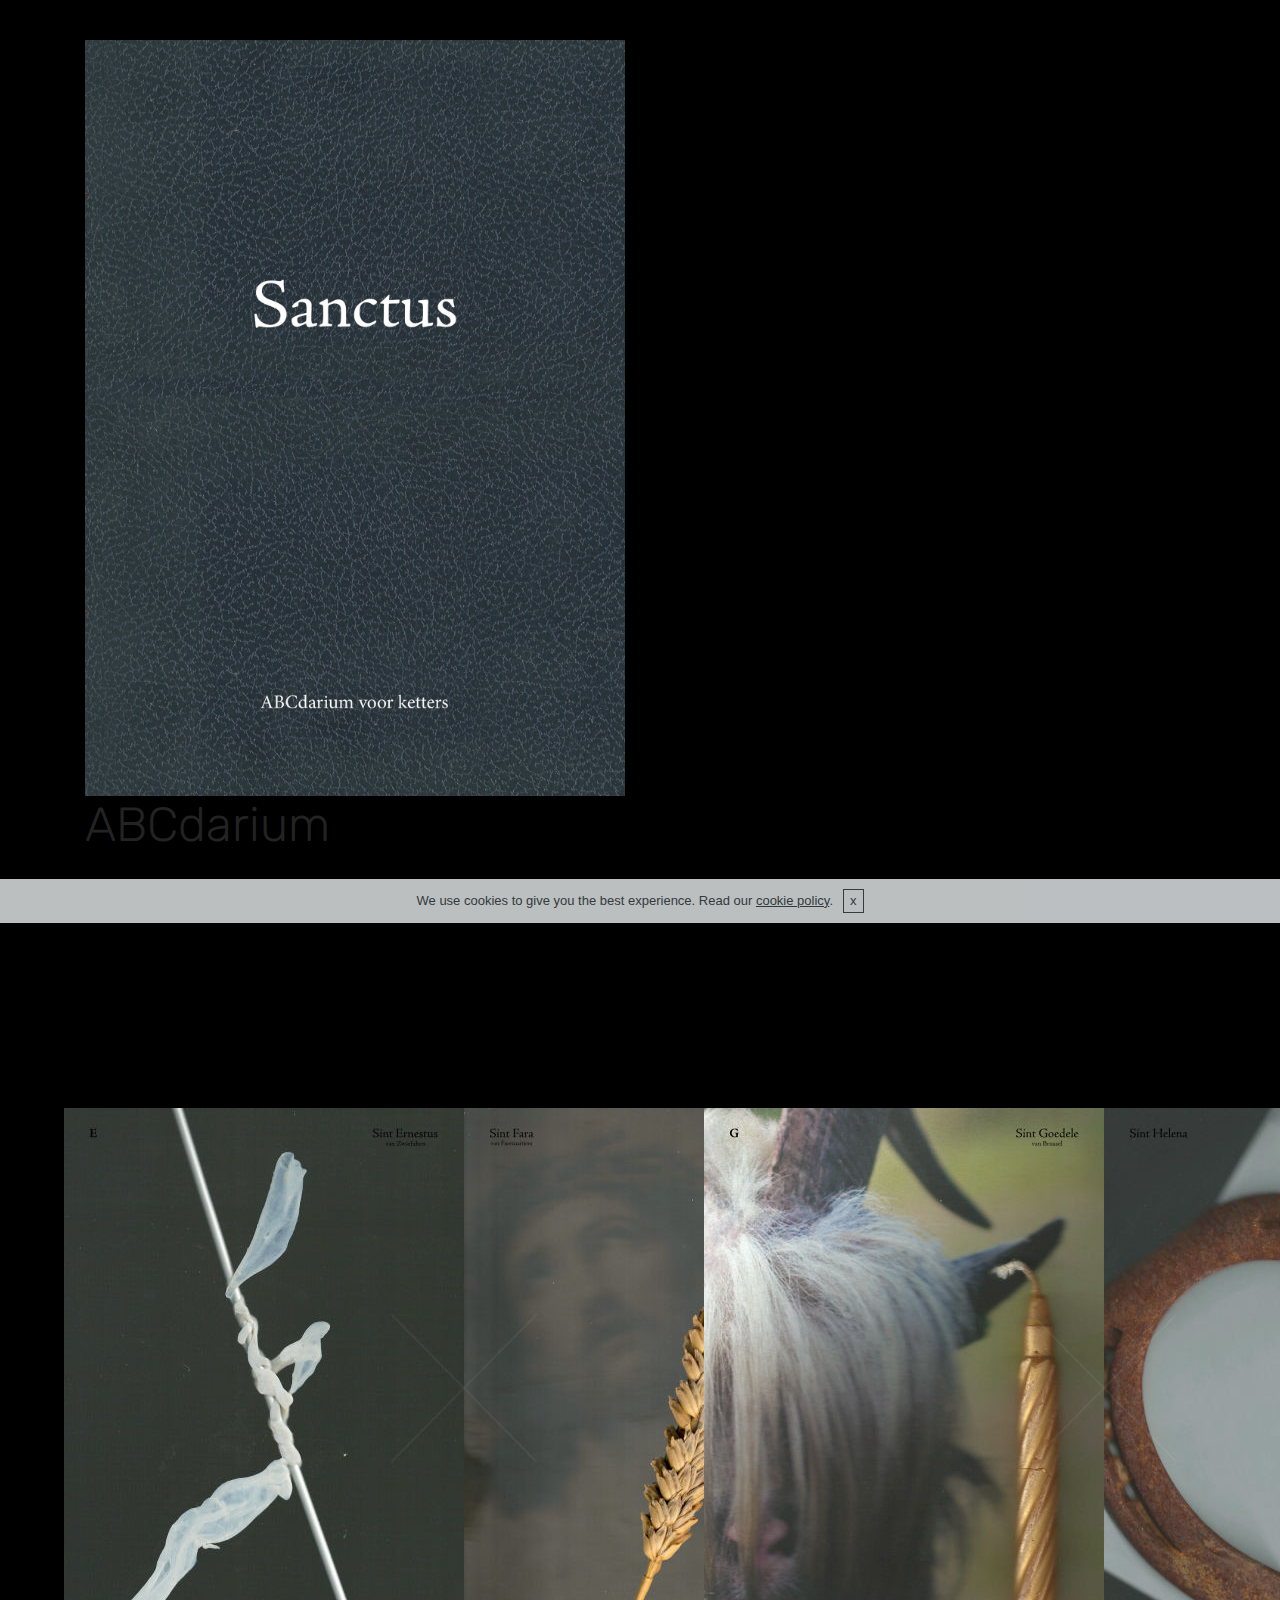
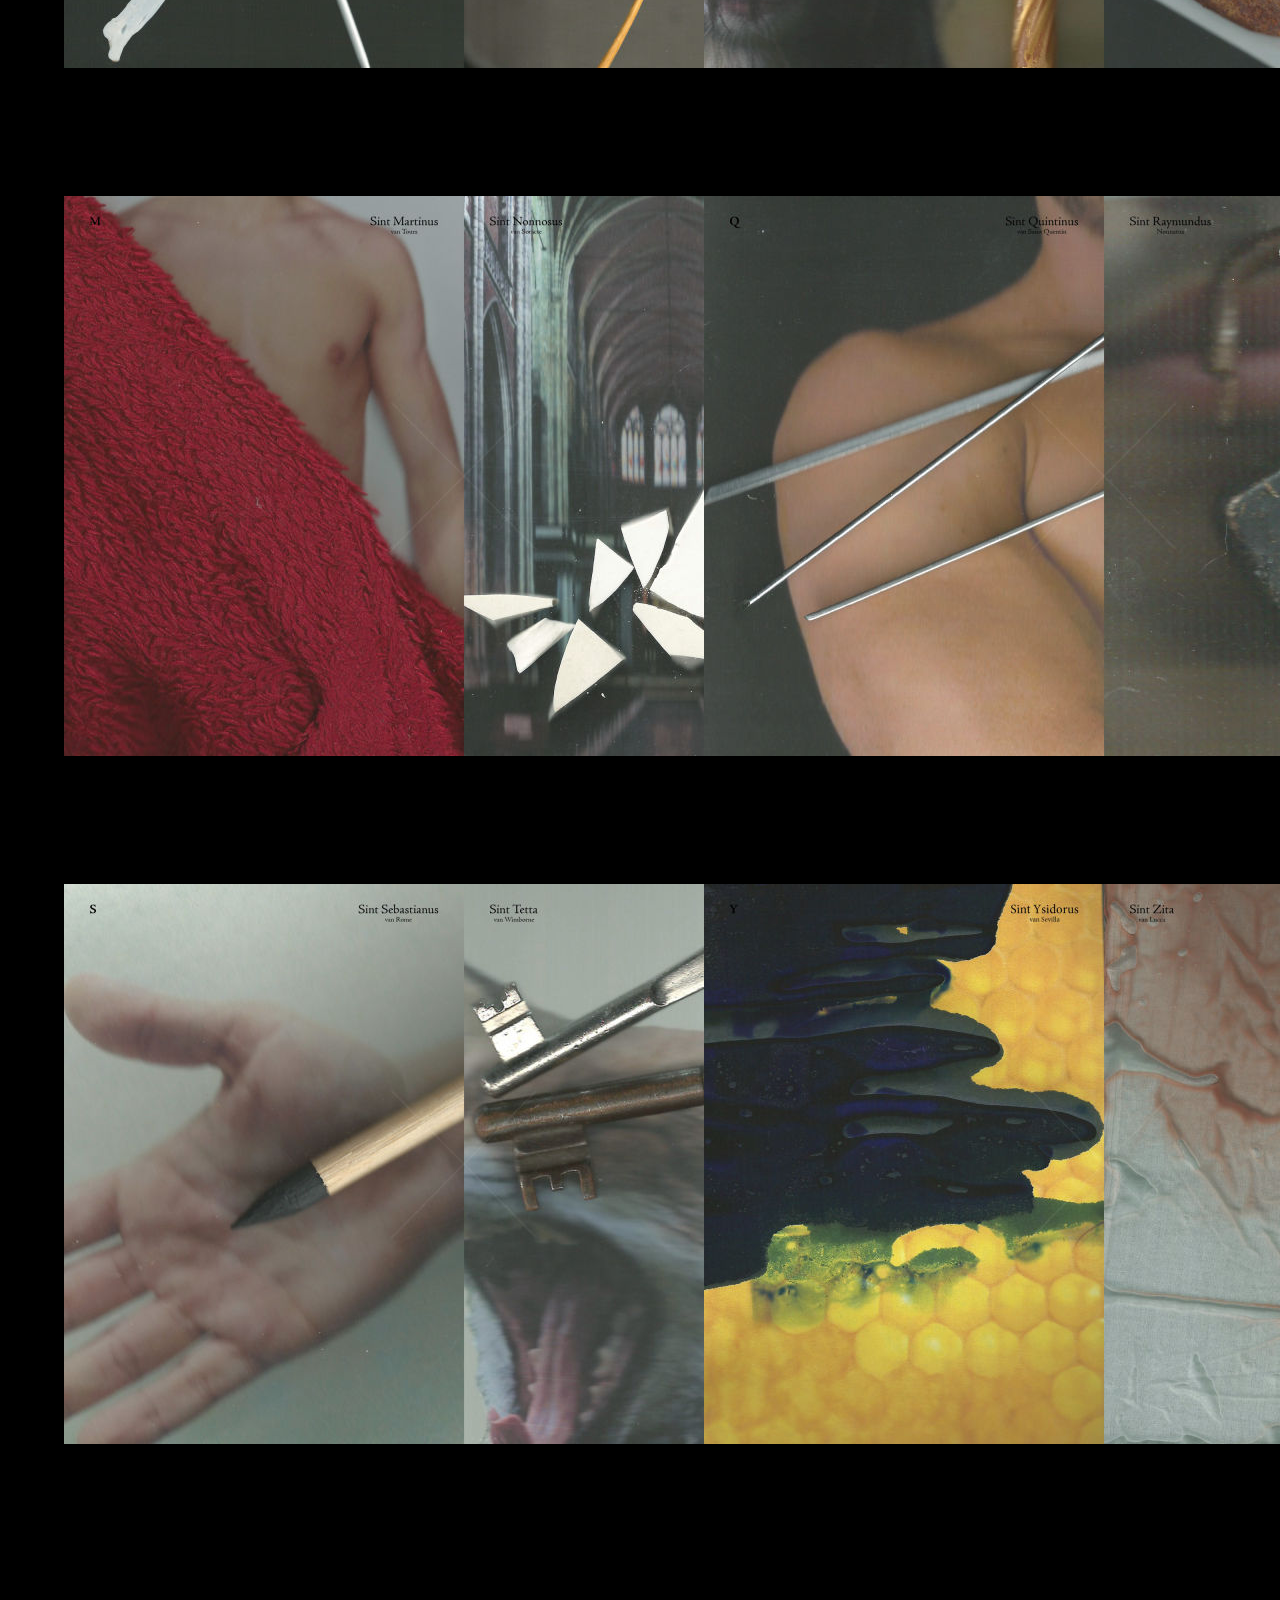
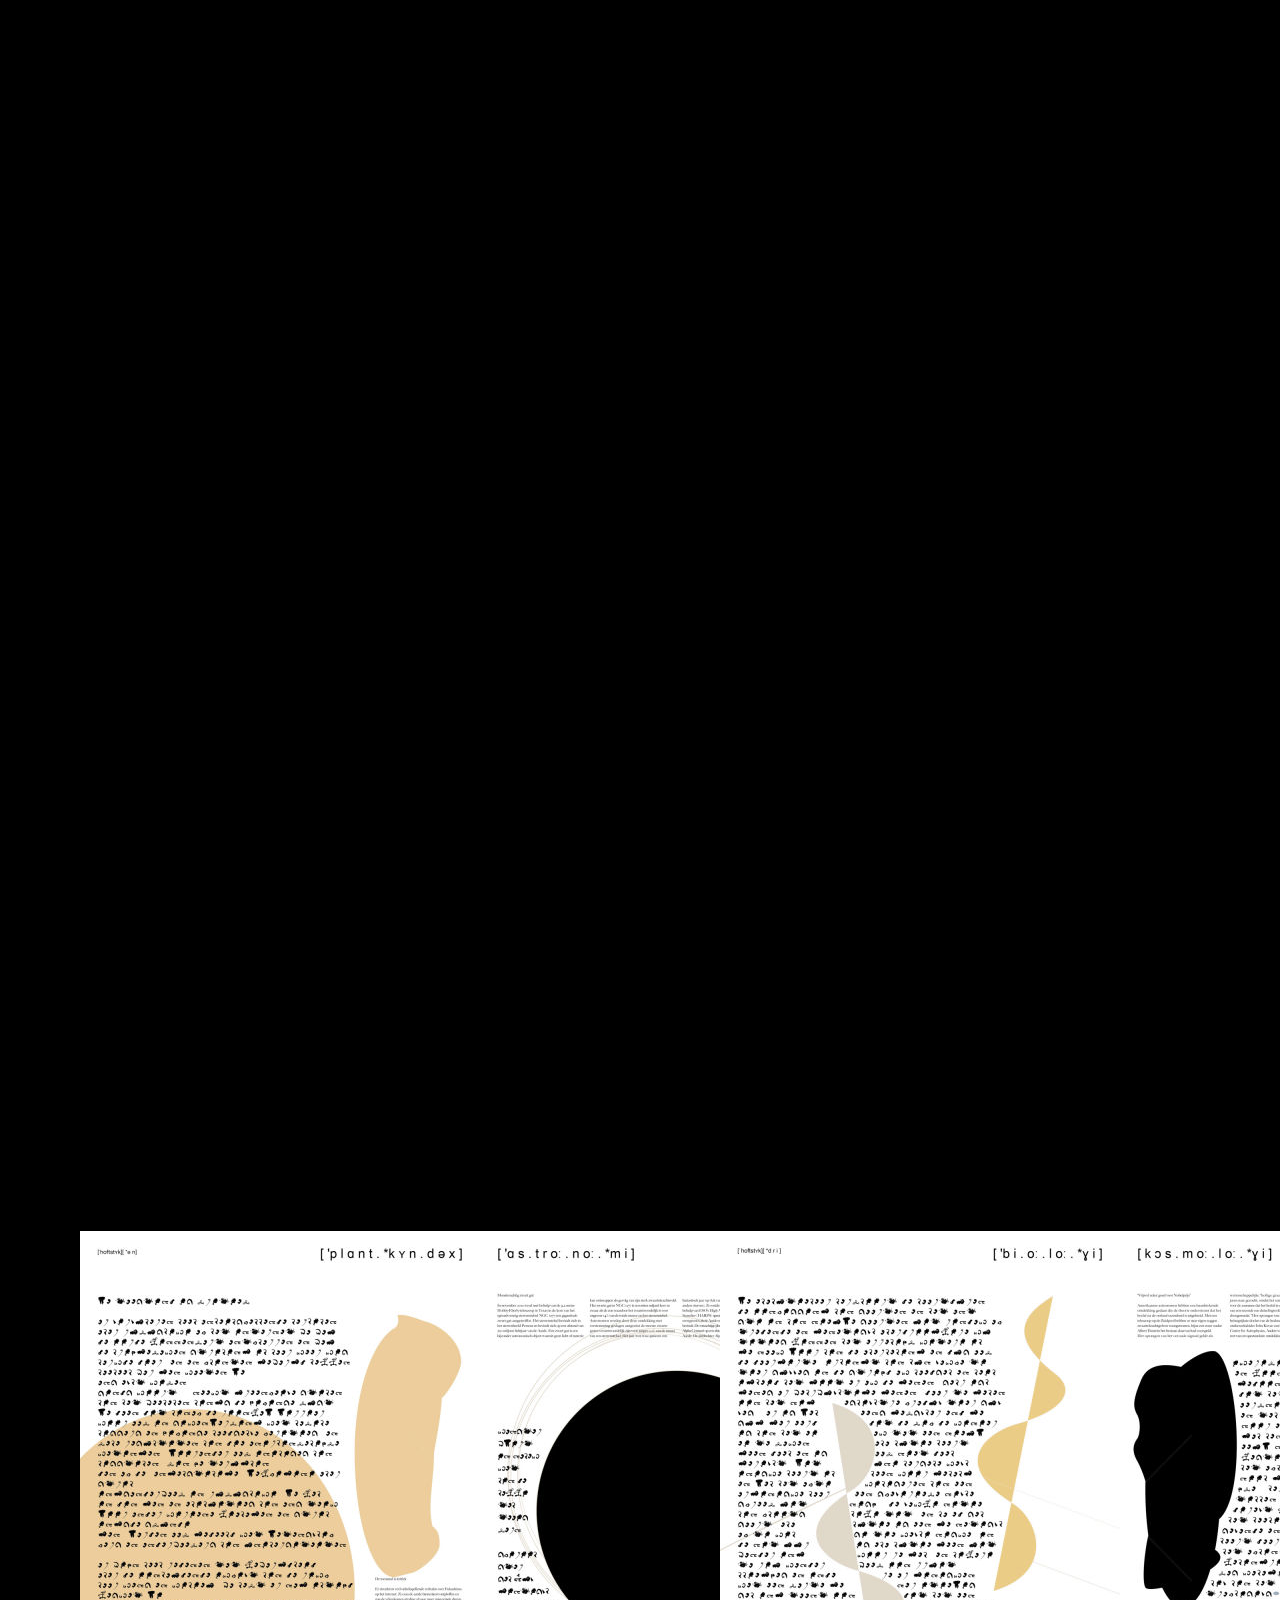
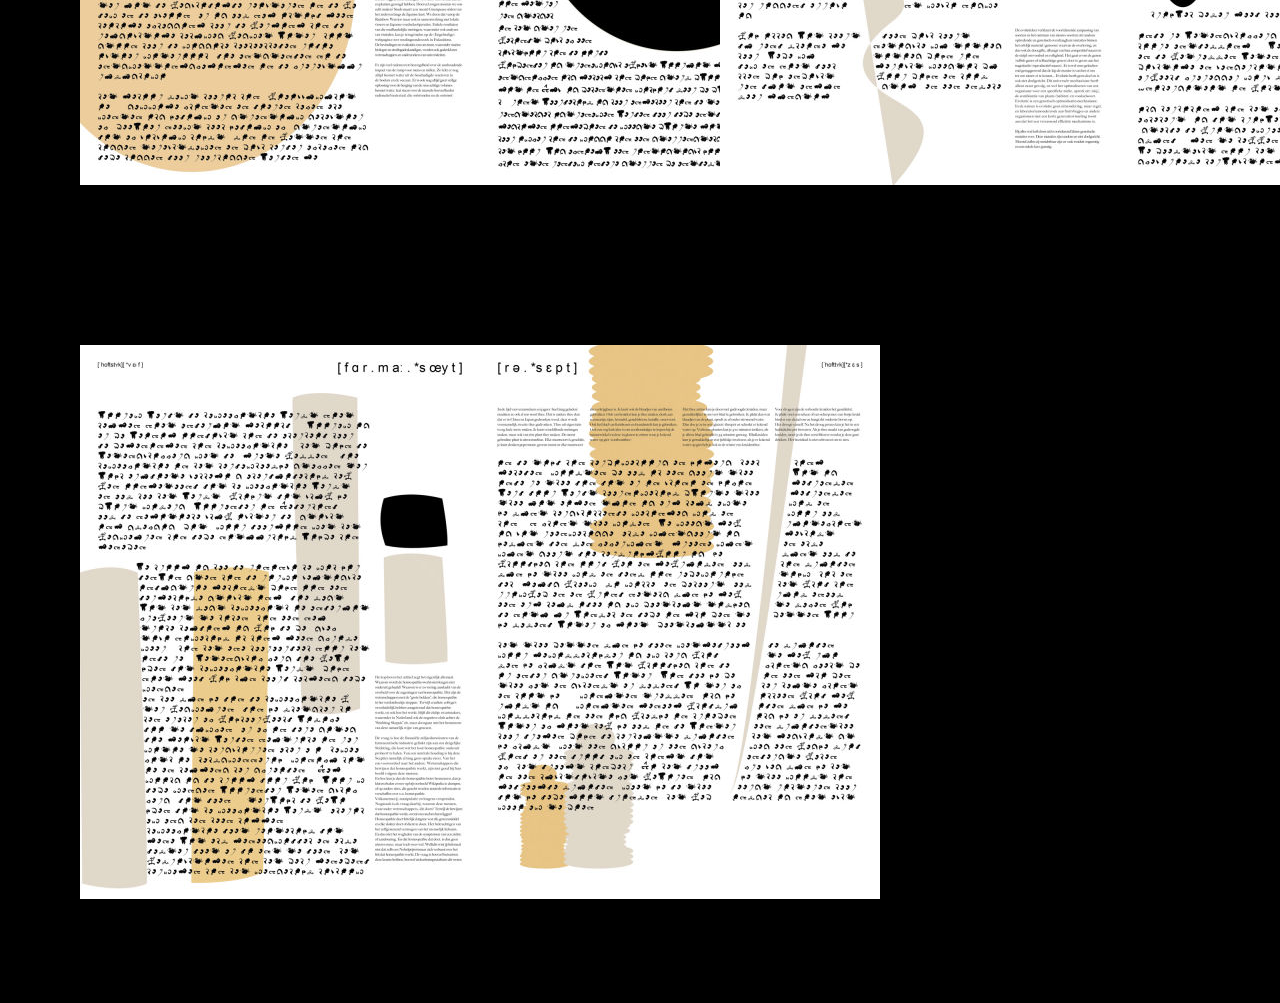
<file: Boek.html>
<!DOCTYPE html>
<html >
<head>
  <!-- Site made with Mobirise Website Builder v4.8.4, https://mobirise.com -->
  <meta charset="UTF-8">
  <meta http-equiv="X-UA-Compatible" content="IE=edge">
  <meta name="generator" content="Mobirise v4.8.4, mobirise.com">
  <meta name="viewport" content="width=device-width, initial-scale=1, minimum-scale=1">
  <link rel="shortcut icon" href="assets/images/logo.png" type="image/x-icon">
  <meta name="description" content="">
  <title>Boek</title>
  <link rel="stylesheet" href="assets/et-line-font-plugin/style.css">
  <link rel="stylesheet" href="https://fonts.googleapis.com/css?family=Montserrat:400,700">
  <link rel="stylesheet" href="https://fonts.googleapis.com/css?family=Raleway:100,100i,200,200i,300,300i,400,400i,500,500i,600,600i,700,700i,800,800i,900,900i">
  <link rel="stylesheet" href="https://fonts.googleapis.com/css?family=Lora:400,700,400italic,700italic&subset=latin">
  <link rel="stylesheet" href="assets/tether/tether.min.css">
  <link rel="stylesheet" href="assets/soundcloud-plugin/style.css">
  <link rel="stylesheet" href="assets/bootstrap/css/bootstrap.min.css">
  <link rel="stylesheet" href="assets/dropdown/css/style.css">
  <link rel="stylesheet" href="assets/animate.css/animate.min.css">
  <link rel="stylesheet" href="assets/theme/css/style.css">
  <link rel="stylesheet" href="assets/mobirise-gallery/style.css">
  <link rel="stylesheet" href="assets/mobirise/css/mbr-additional.css" type="text/css">
  
  
  
</head>
<body>

<!-- Google Analytics -->
<!-- Global site tag (gtag.js) - Google Analytics -->
<script async src="https://www.googletagmanager.com/gtag/js?id=UA-135563699-1"></script>
<script>
  window.dataLayer = window.dataLayer || [];
  function gtag(){dataLayer.push(arguments);}
  gtag('js', new Date());

  gtag('config', 'UA-135563699-1');
</script>


<!-- /Google Analytics -->


  <section id="ext_menu-4" data-rv-view="57">

    <nav class="navbar navbar-dropdown transparent navbar-fixed-top bg-color">
        <div class="container">

            <div class="mbr-table">
                
                <div class="mbr-table-cell">

                    <button class="navbar-toggler pull-xs-right" type="button" data-toggle="collapse" data-target="#exCollapsingNavbar">
                        <div class="hamburger-icon"></div>
                    </button>

                    <ul class="nav-dropdown collapse pull-xs-right nav navbar-nav navbar-toggleable-xl" id="exCollapsingNavbar"><li class="nav-item"><a class="nav-link link" href="poster.html">Poster</a></li><li class="nav-item"><a class="nav-link link" href="Boek.html">Boek</a></li><li class="nav-item"><a class="nav-link link" href="index.html#contacts4-w">Contact</a></li></ul>
                    <button hidden="" class="navbar-toggler navbar-close" type="button" data-toggle="collapse" data-target="#exCollapsingNavbar">
                        <div class="close-icon"></div>
                    </button>

                </div>
            </div>

        </div>
    </nav>

</section>

<section class="engine"><a href="https://mobirise.info/m">website design templates</a></section><section class="mbr-section mbr-after-navbar" id="msg-box6-1i" data-rv-view="59" style="background-color: rgb(0, 0, 0); padding-top: 40px; padding-bottom: 40px;">

    
    <div class="container">
        <div class="row">
            <div class="mbr-table-md-up">

              <div class="mbr-table-cell mbr-right-padding-md-up mbr-valign-top col-md-7 image-size" style="width: 50%;">
                  <div class="mbr-figure"><img src="assets/images/abcdarium-cover-2.jpg"></div>
              </div>

              


              <div class="mbr-table-cell col-md-5 text-xs-center text-md-left content-size">
                  <h3 class="mbr-section-title display-2">ABCdarium</h3>
                  <div class="lead">

                    <p><strong>200x280</strong> (gesloten)</p>

                  </div>

                  
              </div>


              

            </div>
        </div>
    </div>

</section>

<section class="mbr-gallery mbr-section mbr-section-nopadding mbr-slider-carousel" data-filter="false" id="gallery3-1f" data-rv-view="62" style="background-color: rgb(0, 0, 0); padding-top: 6rem; padding-bottom: 6rem;">
    <!-- Filter -->
    

    <!-- Gallery -->
    <div class="mbr-gallery-row">
        <div class=" mbr-gallery-layout-default">
            <div>
                <div>
                    <div class="mbr-gallery-item mbr-gallery-item__mobirise3 mbr-gallery-item--p4" data-video-url="false" data-tags="Responsive">
                        <div href="#lb-gallery3-1f" data-slide-to="0" data-toggle="modal">
                            
                            

                            <img src="assets/images/abcdarium-p6en7-2-800x560.jpg" alt="" title="">
                            
                            <span class="icon-focus"></span>
                            
                        </div>
                    </div><div class="mbr-gallery-item mbr-gallery-item__mobirise3 mbr-gallery-item--p4" data-video-url="false" data-tags="Responsive">
                        <div href="#lb-gallery3-1f" data-slide-to="1" data-toggle="modal">
                            
                            

                            <img src="assets/images/abcdarium-p8en9-2-800x560.jpg" alt="" title="">
                            
                            <span class="icon-focus"></span>
                            
                        </div>
                    </div><div class="mbr-gallery-item mbr-gallery-item__mobirise3 mbr-gallery-item--p4" data-video-url="false" data-tags="Responsive">
                        <div href="#lb-gallery3-1f" data-slide-to="2" data-toggle="modal">
                            
                            

                            <img src="assets/images/abcdarium-p14en15-2-800x560.jpg" alt="" title="">
                            
                            <span class="icon-focus"></span>
                            
                        </div>
                    </div><div class="mbr-gallery-item mbr-gallery-item__mobirise3 mbr-gallery-item--p4" data-video-url="false" data-tags="Responsive">
                        <div href="#lb-gallery3-1f" data-slide-to="3" data-toggle="modal">
                            
                            

                            <img src="assets/images/abcdarium-p18en19-2-800x560.jpg" alt="" title="">
                            
                            <span class="icon-focus"></span>
                            
                        </div>
                    </div><div class="mbr-gallery-item mbr-gallery-item__mobirise3 mbr-gallery-item--p4" data-video-url="false" data-tags="Responsive">
                        <div href="#lb-gallery3-1f" data-slide-to="4" data-toggle="modal">
                            
                            

                            <img src="assets/images/abcdarium-p20en21-2-800x560.jpg" alt="" title="">
                            
                            <span class="icon-focus"></span>
                            
                        </div>
                    </div><div class="mbr-gallery-item mbr-gallery-item__mobirise3 mbr-gallery-item--p4" data-video-url="false" data-tags="Responsive">
                        <div href="#lb-gallery3-1f" data-slide-to="5" data-toggle="modal">
                            
                            

                            <img src="assets/images/abcdarium-p26en27-2-800x560.jpg" alt="" title="">
                            
                            <span class="icon-focus"></span>
                            
                        </div>
                    </div>
                </div>
            </div>
            <div class="clearfix"></div>
        </div>
    </div>

    <!-- Lightbox -->
    <div data-app-prevent-settings="" class="mbr-slider modal fade carousel slide" tabindex="-1" data-keyboard="true" data-interval="false" id="lb-gallery3-1f">
        <div class="modal-dialog">
            <div class="modal-content">
                <div class="modal-body">
                    <ol class="carousel-indicators">
                        <li data-app-prevent-settings="" data-target="#lb-gallery3-1f" class=" active" data-slide-to="0"></li><li data-app-prevent-settings="" data-target="#lb-gallery3-1f" data-slide-to="1"></li><li data-app-prevent-settings="" data-target="#lb-gallery3-1f" data-slide-to="2"></li><li data-app-prevent-settings="" data-target="#lb-gallery3-1f" data-slide-to="3"></li><li data-app-prevent-settings="" data-target="#lb-gallery3-1f" data-slide-to="4"></li><li data-app-prevent-settings="" data-target="#lb-gallery3-1f" data-slide-to="5"></li>
                    </ol>
                    <div class="carousel-inner">
                        <div class="carousel-item active">
                            <img src="assets/images/abcdarium-p6en7-2.jpg" alt="" title="">
                        </div><div class="carousel-item">
                            <img src="assets/images/abcdarium-p8en9-2.jpg" alt="" title="">
                        </div><div class="carousel-item">
                            <img src="assets/images/abcdarium-p14en15-2.jpg" alt="" title="">
                        </div><div class="carousel-item">
                            <img src="assets/images/abcdarium-p18en19-2.jpg" alt="" title="">
                        </div><div class="carousel-item">
                            <img src="assets/images/abcdarium-p20en21-2.jpg" alt="" title="">
                        </div><div class="carousel-item">
                            <img src="assets/images/abcdarium-p26en27-2.jpg" alt="" title="">
                        </div>
                    </div>
                    <a class="left carousel-control" role="button" data-slide="prev" href="#lb-gallery3-1f">
                        <span class="icon-prev" aria-hidden="true"></span>
                        <span class="sr-only">Previous</span>
                    </a>
                    <a class="right carousel-control" role="button" data-slide="next" href="#lb-gallery3-1f">
                        <span class="icon-next" aria-hidden="true"></span>
                        <span class="sr-only">Next</span>
                    </a>

                    <a class="close" href="#" role="button" data-dismiss="modal">
                        <span aria-hidden="true">×</span>
                        <span class="sr-only">Close</span>
                    </a>
                </div>
            </div>
        </div>
    </div>
</section>

<section class="mbr-section article mbr-section__container" id="content1-1k" data-rv-view="89" style="background-color: rgb(255, 255, 255); padding-top: 0px; padding-bottom: 0px;">

    <div class="container">
        <div class="row">
            <div class="col-xs-12 lead"></div>
        </div>
    </div>

</section>

<section class="mbr-section" id="msg-box6-1l" data-rv-view="91" style="background-color: rgb(0, 0, 0); padding-top: 200px; padding-bottom: 200px;">

    
    <div class="container">
        <div class="row">
            <div class="mbr-table-md-up">

              <div class="mbr-table-cell mbr-right-padding-md-up mbr-valign-top col-md-7 image-size" style="width: 50%;">
                  <div class="mbr-figure"><img src="assets/images/krant-cover-1.jpg"></div>
              </div>

              


              <div class="mbr-table-cell col-md-5 text-xs-center text-md-left content-size">
                  <h3 class="mbr-section-title display-2">It's not a legend but a fact</h3>
                  <div class="lead">

                    <p>Maak een krant over een mysterie, zonder een krant te simuleren. Maak er één zoals een ontwerper, niet zoals een redactuer. De hele opdracht gaat over suggestie en sfeerschepping. Een expressieve typografie moet hier een belangrijke rol in spelen. <br><strong>390x540</strong> (gesloten)</p>

                  </div>

                  
              </div>


              

            </div>
        </div>
    </div>

</section>

<section class="mbr-gallery mbr-section mbr-section-nopadding mbr-slider-carousel" data-filter="false" id="gallery3-1m" data-rv-view="94" style="background-color: rgb(0, 0, 0); padding-top: 1.5rem; padding-bottom: 1.5rem;">
    <!-- Filter -->
    

    <!-- Gallery -->
    <div class="mbr-gallery-row">
        <div class=" mbr-gallery-layout-default">
            <div>
                <div>
                    <div class="mbr-gallery-item mbr-gallery-item__mobirise3 mbr-gallery-item--p5" data-video-url="false" data-tags="Awesome">
                        <div href="#lb-gallery3-1m" data-slide-to="0" data-toggle="modal">
                            
                            

                            <img src="assets/images/krant-4-800x554.jpg" alt="" title="">
                            
                            <span class="icon-focus"></span>
                            
                        </div>
                    </div><div class="mbr-gallery-item mbr-gallery-item__mobirise3 mbr-gallery-item--p5" data-video-url="false" data-tags="Awesome">
                        <div href="#lb-gallery3-1m" data-slide-to="1" data-toggle="modal">
                            
                            

                            <img src="assets/images/krant-6-800x554.jpg" alt="" title="">
                            
                            <span class="icon-focus"></span>
                            
                        </div>
                    </div><div class="mbr-gallery-item mbr-gallery-item__mobirise3 mbr-gallery-item--p5" data-video-url="false" data-tags="Awesome">
                        <div href="#lb-gallery3-1m" data-slide-to="2" data-toggle="modal">
                            
                            

                            <img src="assets/images/krant-7-800x554.jpg" alt="" title="">
                            
                            <span class="icon-focus"></span>
                            
                        </div>
                    </div>
                </div>
            </div>
            <div class="clearfix"></div>
        </div>
    </div>

    <!-- Lightbox -->
    <div data-app-prevent-settings="" class="mbr-slider modal fade carousel slide" tabindex="-1" data-keyboard="true" data-interval="false" id="lb-gallery3-1m">
        <div class="modal-dialog">
            <div class="modal-content">
                <div class="modal-body">
                    
                    <div class="carousel-inner">
                        <div class="carousel-item">
                            <img src="assets/images/krant-4.jpg" alt="" title="">
                        </div><div class="carousel-item active">
                            <img src="assets/images/krant-6.jpg" alt="" title="">
                        </div><div class="carousel-item">
                            <img src="assets/images/krant-7.jpg" alt="" title="">
                        </div>
                    </div>
                    <a class="left carousel-control" role="button" data-slide="prev" href="#lb-gallery3-1m">
                        <span class="icon-prev" aria-hidden="true"></span>
                        <span class="sr-only">Previous</span>
                    </a>
                    <a class="right carousel-control" role="button" data-slide="next" href="#lb-gallery3-1m">
                        <span class="icon-next" aria-hidden="true"></span>
                        <span class="sr-only">Next</span>
                    </a>

                    <a class="close" href="#" role="button" data-dismiss="modal">
                        <span aria-hidden="true">×</span>
                        <span class="sr-only">Close</span>
                    </a>
                </div>
            </div>
        </div>
    </div>
</section>


  <script src="assets/web/assets/jquery/jquery.min.js"></script>
  <script src="assets/tether/tether.min.js"></script>
  <script src="assets/bootstrap/js/bootstrap.min.js"></script>
  <script src="assets/cookies-alert-plugin/cookies-alert-core.js"></script>
  <script src="assets/cookies-alert-plugin/cookies-alert-script.js"></script>
  <script src="assets/smooth-scroll/smooth-scroll.js"></script>
  <script src="assets/dropdown/js/script.min.js"></script>
  <script src="assets/bootstrap-carousel-swipe/bootstrap-carousel-swipe.js"></script>
  <script src="assets/viewport-checker/jquery.viewportchecker.js"></script>
  <script src="assets/masonry/masonry.pkgd.min.js"></script>
  <script src="assets/imagesloaded/imagesloaded.pkgd.min.js"></script>
  <script src="assets/touch-swipe/jquery.touch-swipe.min.js"></script>
  <script src="assets/theme/js/script.js"></script>
  <script src="assets/mobirise-gallery/player.min.js"></script>
  <script src="assets/mobirise-gallery/script.js"></script>
  
  
  <input name="animation" type="hidden">
  <input name="cookieData" type="hidden" data-cookie-text="We use cookies to give you the best experience. Read our <a href='privacy.html'>cookie policy</a>.">
  </body>
</html>
</file>
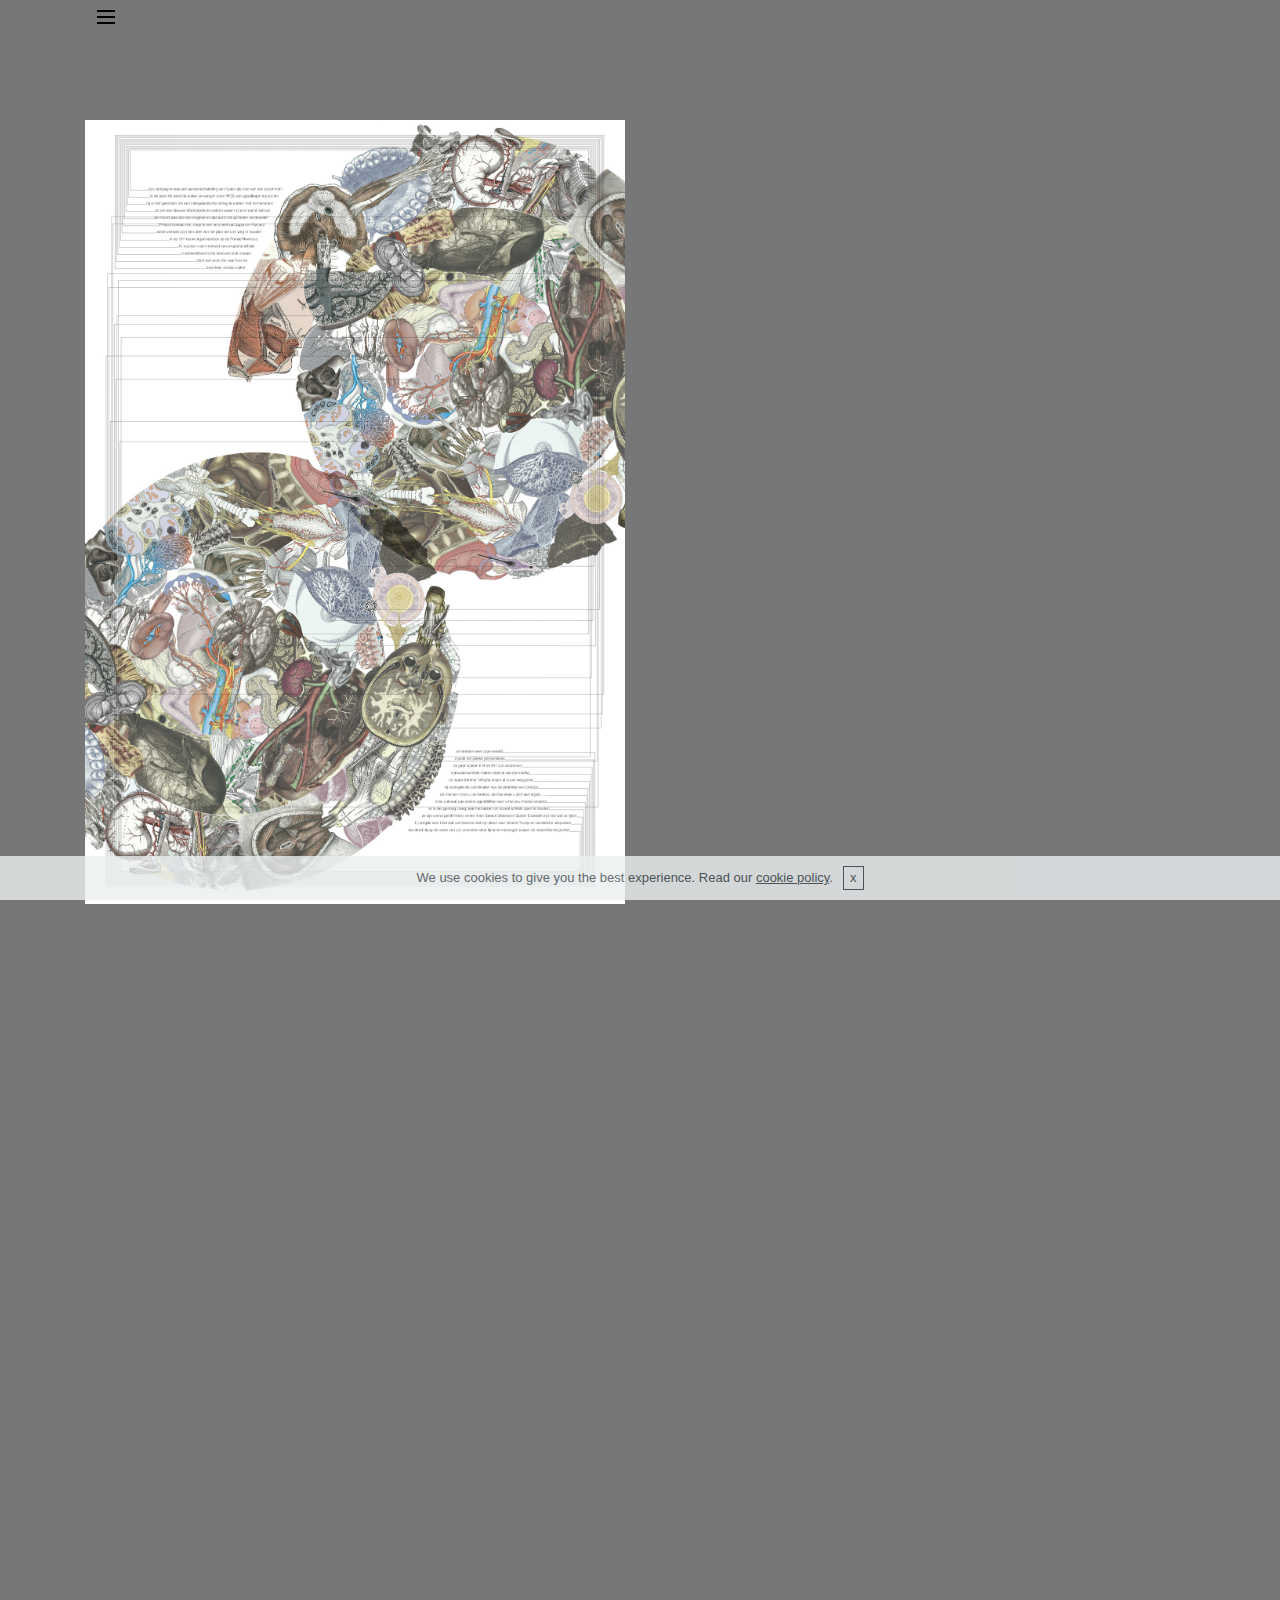
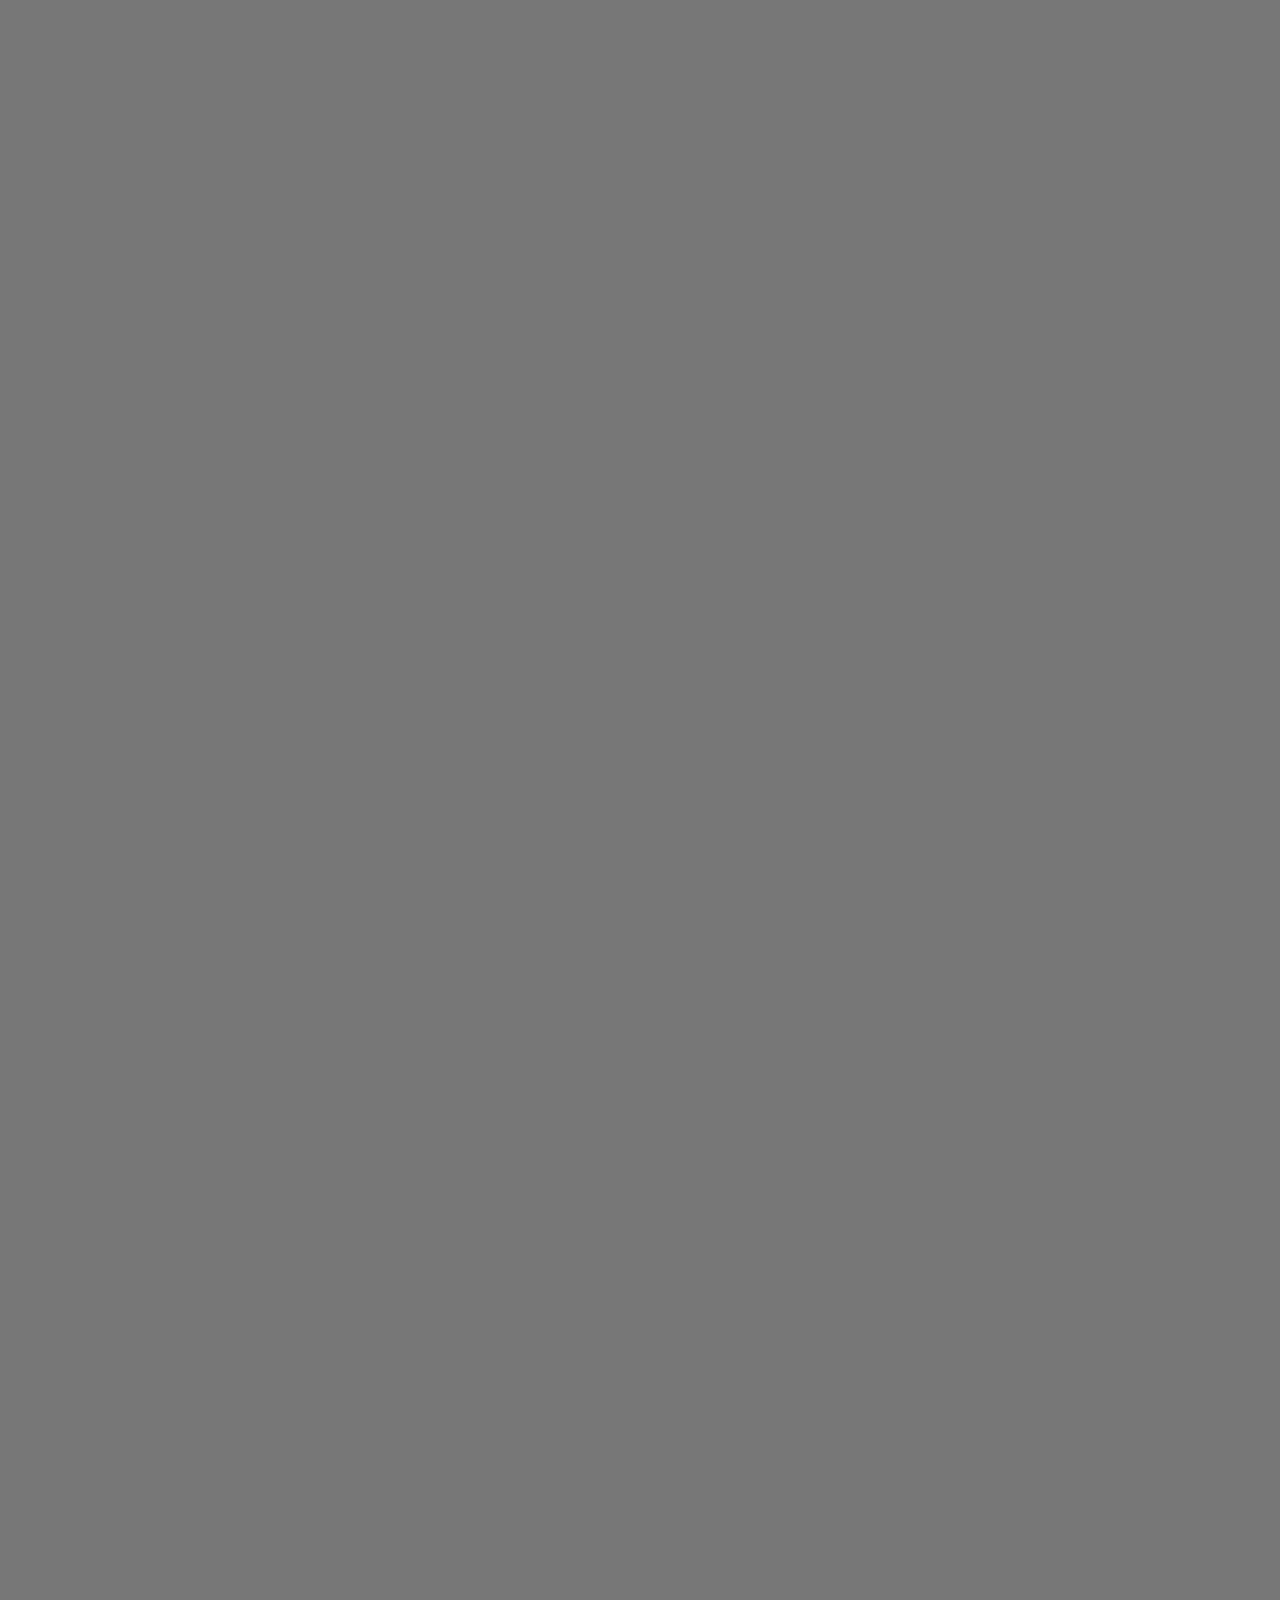
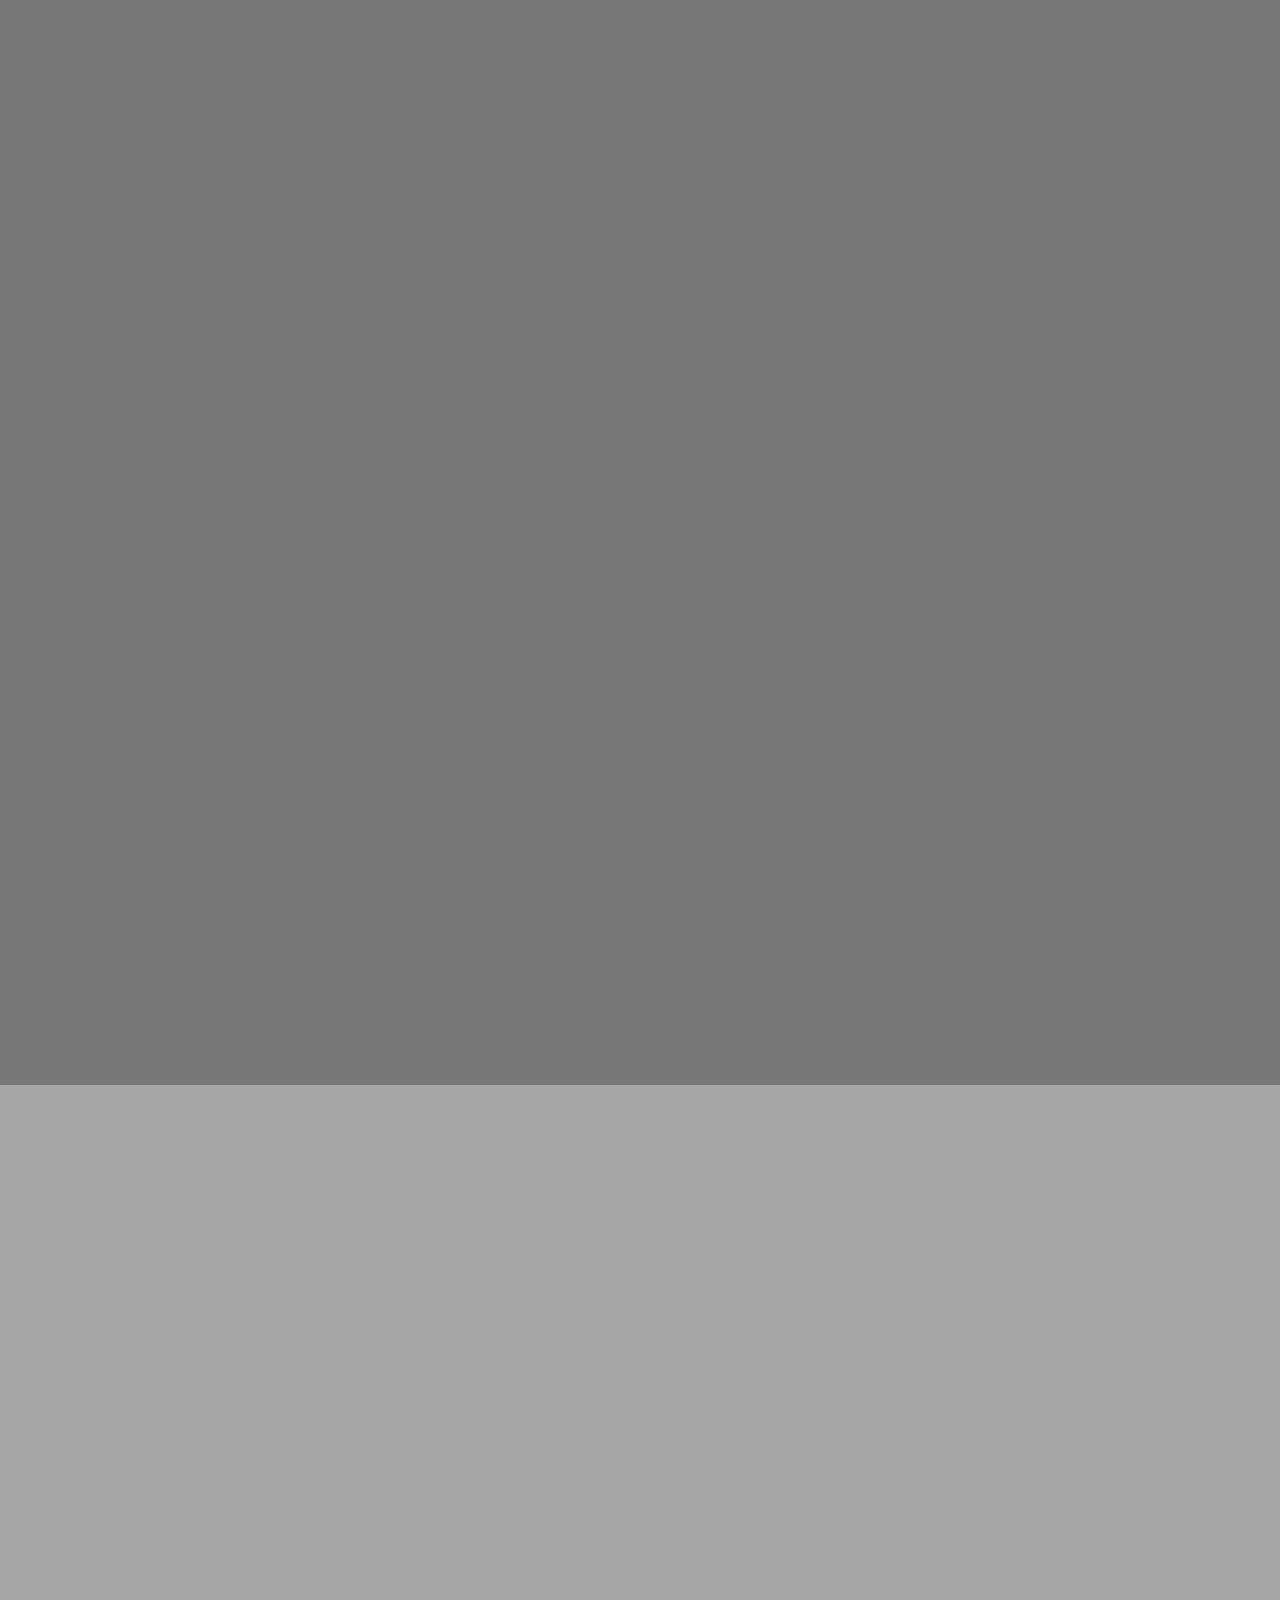
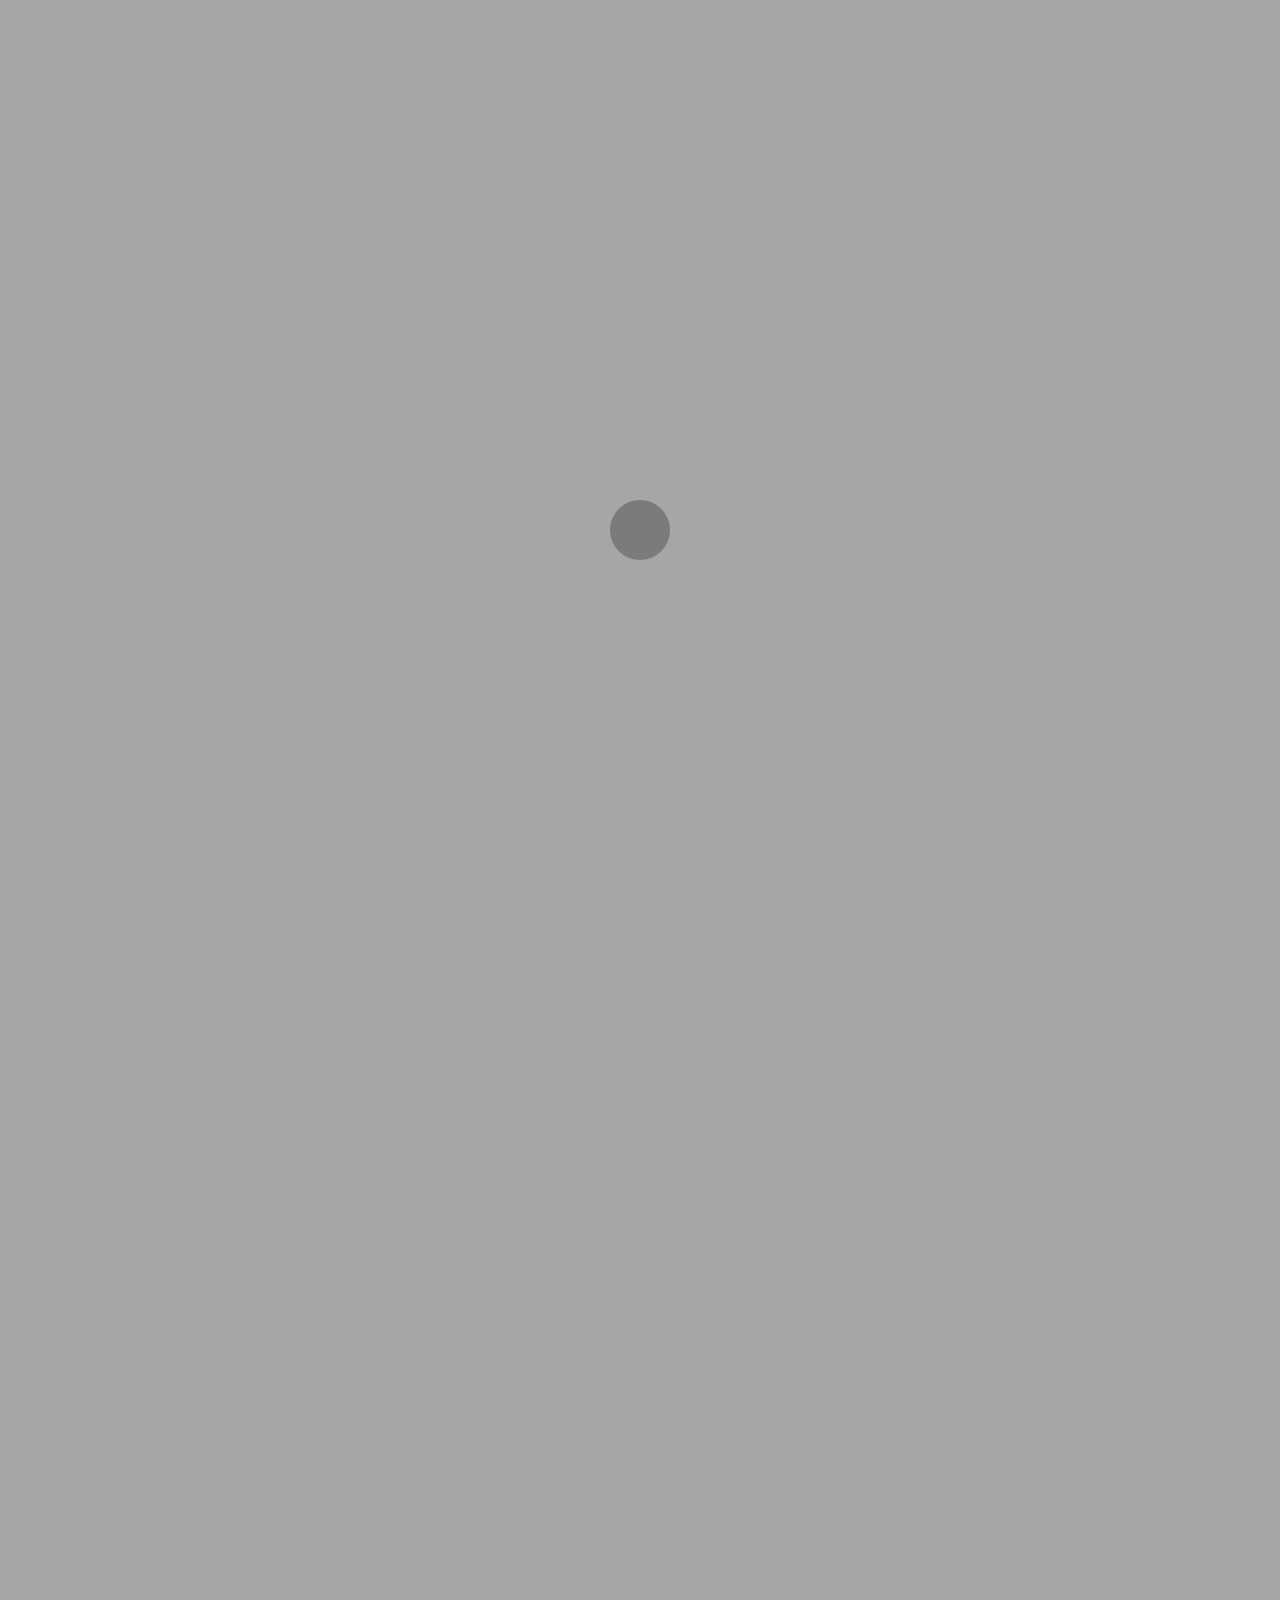
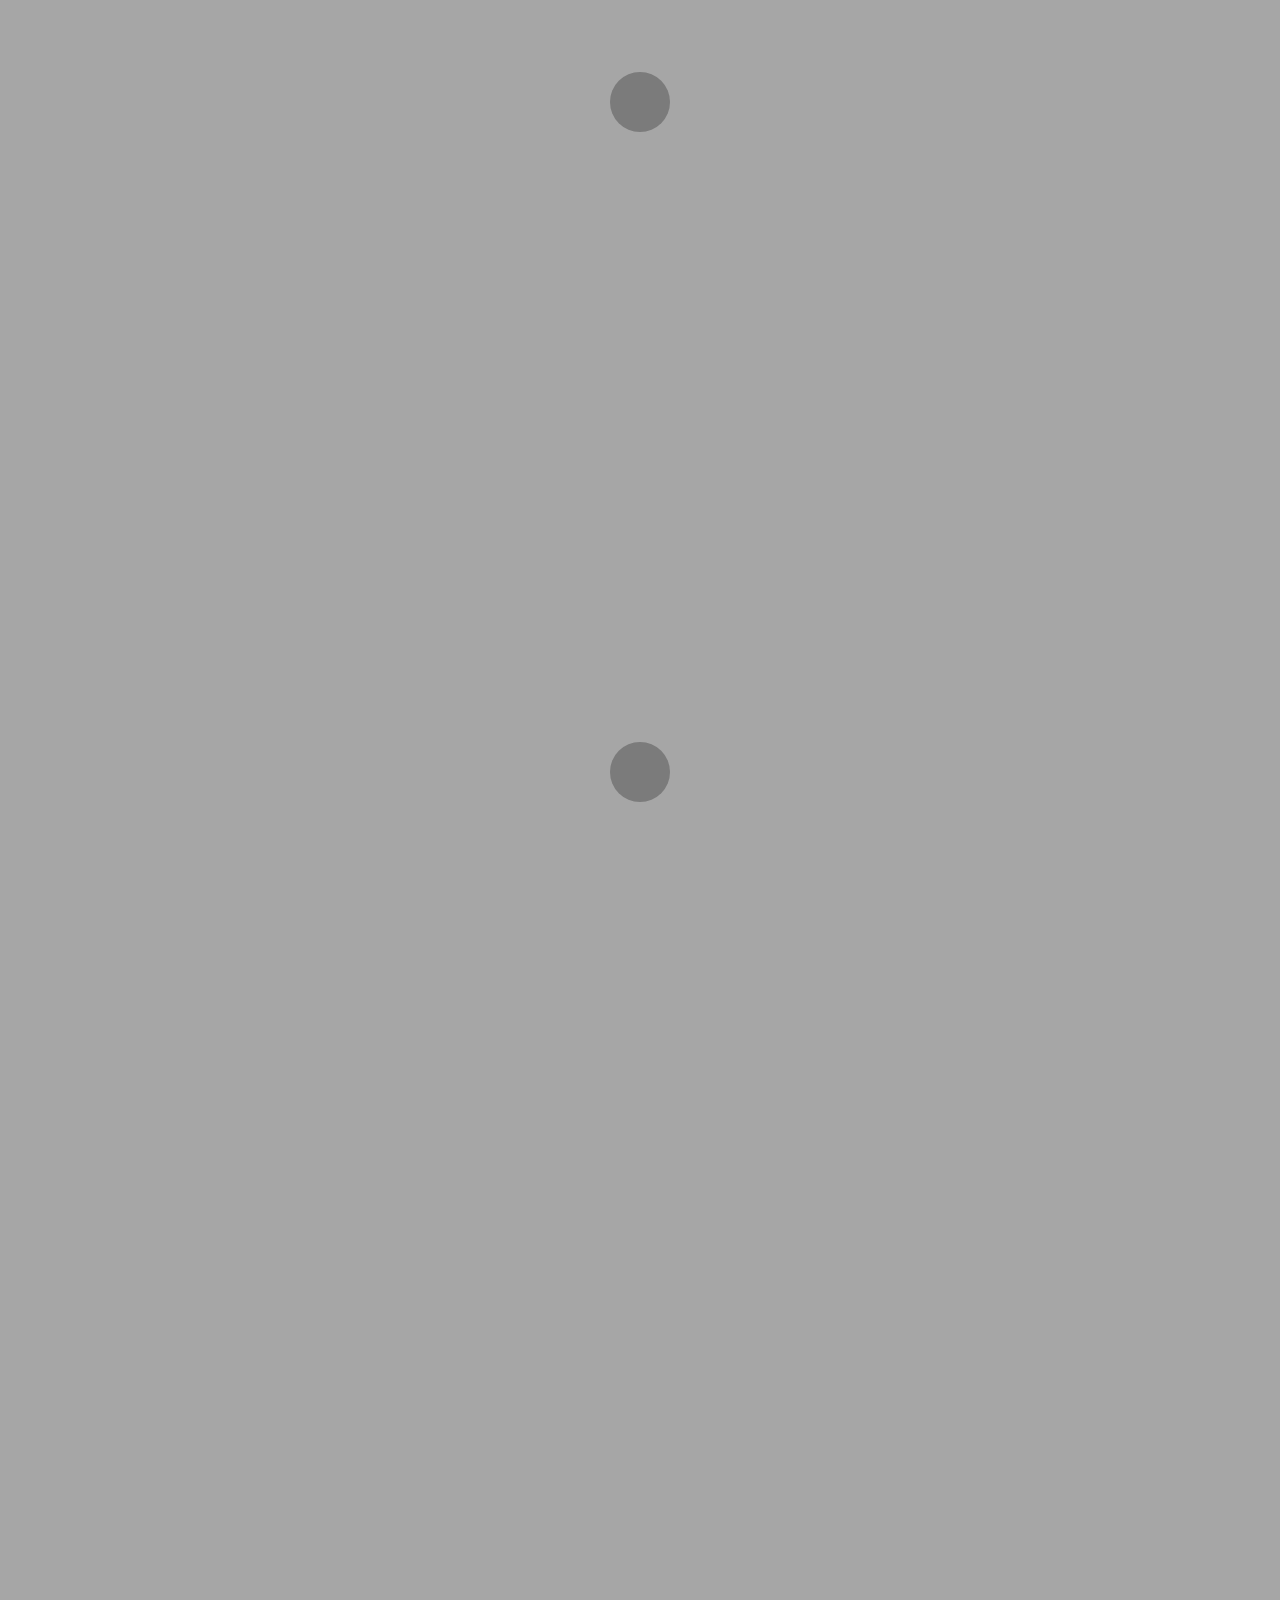
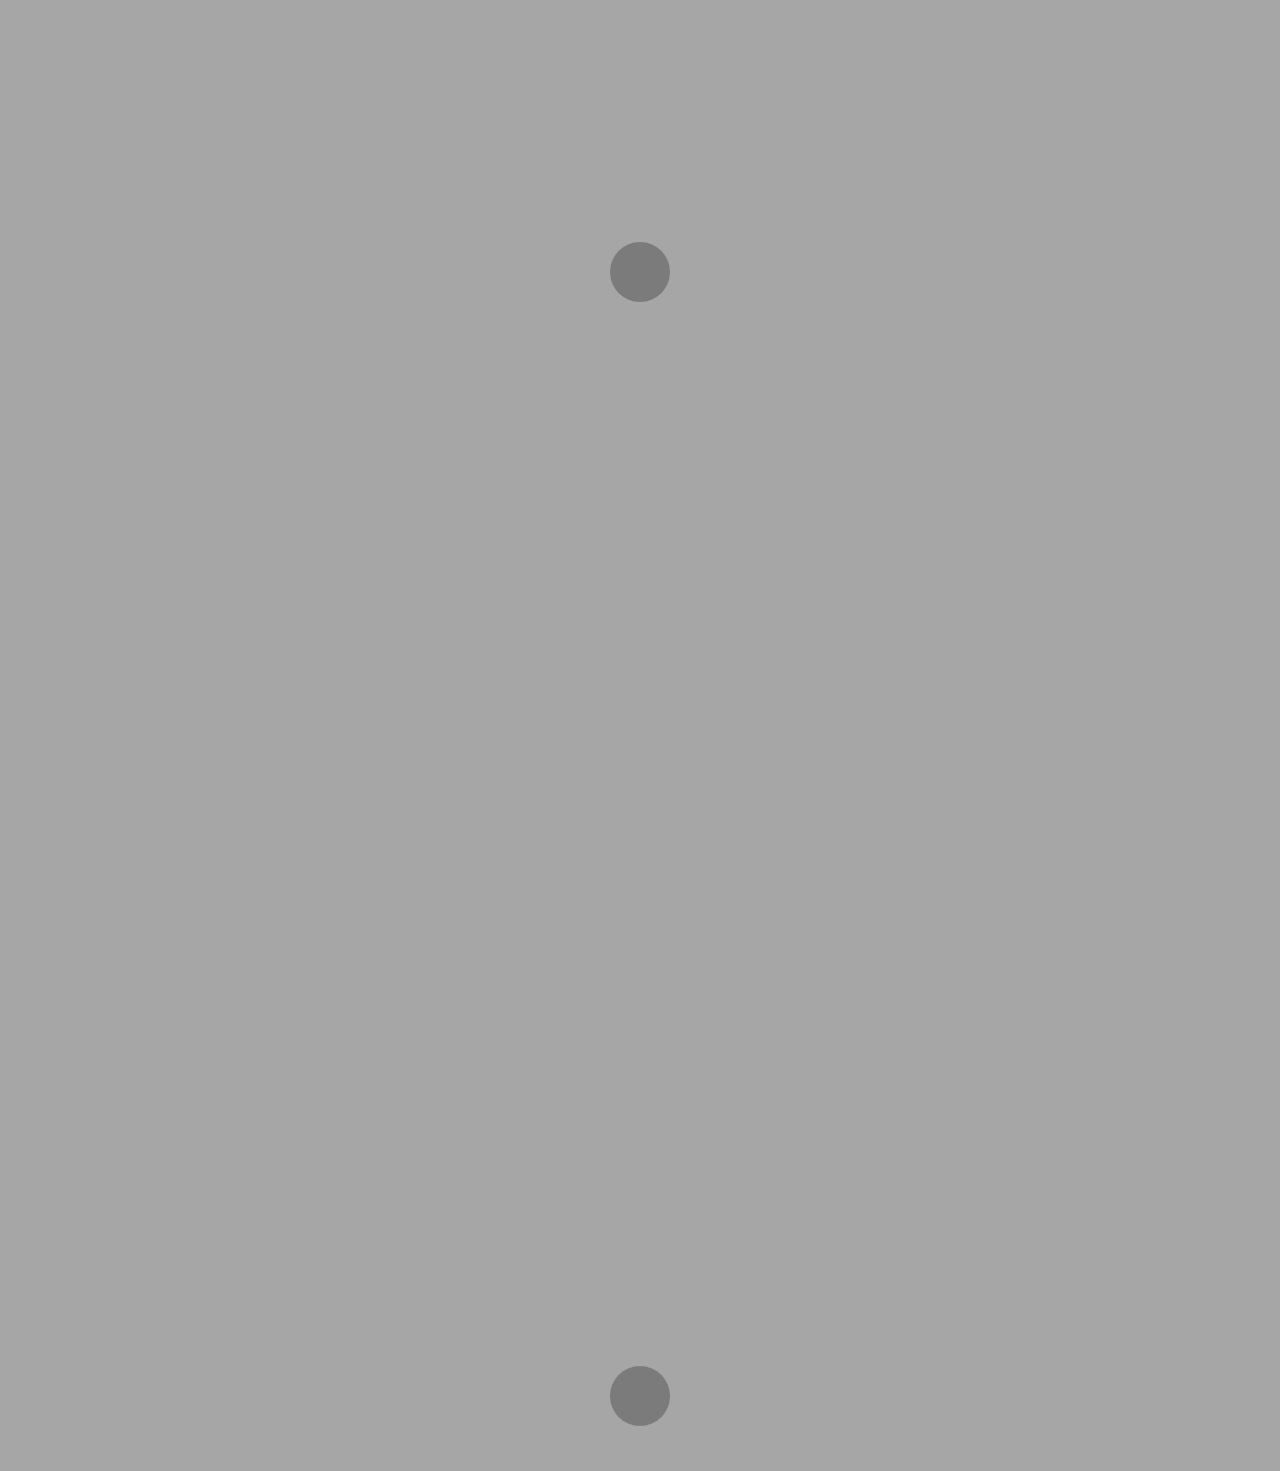
<file: poster.html>
<!DOCTYPE html>
<html >
<head>
  <!-- Site made with Mobirise Website Builder v4.8.4, https://mobirise.com -->
  <meta charset="UTF-8">
  <meta http-equiv="X-UA-Compatible" content="IE=edge">
  <meta name="generator" content="Mobirise v4.8.4, mobirise.com">
  <meta name="viewport" content="width=device-width, initial-scale=1, minimum-scale=1">
  <link rel="shortcut icon" href="assets/images/logo.png" type="image/x-icon">
  <meta name="description" content="">
  <title>Poster</title>
  <link rel="stylesheet" href="https://fonts.googleapis.com/css?family=Montserrat:400,700">
  <link rel="stylesheet" href="https://fonts.googleapis.com/css?family=Raleway:100,100i,200,200i,300,300i,400,400i,500,500i,600,600i,700,700i,800,800i,900,900i">
  <link rel="stylesheet" href="https://fonts.googleapis.com/css?family=Lora:400,700,400italic,700italic&subset=latin">
  <link rel="stylesheet" href="assets/tether/tether.min.css">
  <link rel="stylesheet" href="assets/bootstrap/css/bootstrap.min.css">
  <link rel="stylesheet" href="assets/soundcloud-plugin/style.css">
  <link rel="stylesheet" href="assets/dropdown/css/style.css">
  <link rel="stylesheet" href="assets/animate.css/animate.min.css">
  <link rel="stylesheet" href="assets/theme/css/style.css">
  <link rel="stylesheet" href="assets/mobirise/css/mbr-additional.css" type="text/css">
  
  
  
</head>
<body>

<!-- Google Analytics -->
<!-- Global site tag (gtag.js) - Google Analytics -->
<script async src="https://www.googletagmanager.com/gtag/js?id=UA-135563699-1"></script>
<script>
  window.dataLayer = window.dataLayer || [];
  function gtag(){dataLayer.push(arguments);}
  gtag('js', new Date());

  gtag('config', 'UA-135563699-1');
</script>


<!-- /Google Analytics -->


  <section id="ext_menu-4" data-rv-view="17">

    <nav class="navbar navbar-dropdown transparent navbar-fixed-top bg-color">
        <div class="container">

            <div class="mbr-table">
                
                <div class="mbr-table-cell">

                    <button class="navbar-toggler pull-xs-right" type="button" data-toggle="collapse" data-target="#exCollapsingNavbar">
                        <div class="hamburger-icon"></div>
                    </button>

                    <ul class="nav-dropdown collapse pull-xs-right nav navbar-nav navbar-toggleable-xl" id="exCollapsingNavbar"><li class="nav-item"><a class="nav-link link" href="poster.html">Poster</a></li><li class="nav-item"><a class="nav-link link" href="Boek.html">Boek</a></li><li class="nav-item"><a class="nav-link link" href="index.html#contacts4-w">Contact</a></li></ul>
                    <button hidden="" class="navbar-toggler navbar-close" type="button" data-toggle="collapse" data-target="#exCollapsingNavbar">
                        <div class="close-icon"></div>
                    </button>

                </div>
            </div>

        </div>
    </nav>

</section>

<section class="engine"><a href="https://mobirise.info/w">free html5 templates</a></section><section class="mbr-section mbr-parallax-background mbr-after-navbar" id="msg-box6-1p" data-rv-view="19" style="background-image: url(assets/images/infographic-echt-def.jpg); padding-top: 120px; padding-bottom: 120px;">

    <div class="mbr-overlay" style="opacity: 0.5; background-color: rgb(0, 0, 0);">
    </div>
    <div class="container">
        <div class="row">
            <div class="mbr-table-md-up">

              <div class="mbr-table-cell mbr-right-padding-md-up mbr-valign-top col-md-7 image-size" style="width: 50%;">
                  <div class="mbr-figure"><img src="assets/images/infographic-echt-def.jpg"></div>
              </div>

              


              <div class="mbr-table-cell col-md-5 text-xs-center text-md-left content-size">
                  <h3 class="mbr-section-title display-2">Infographic</h3>
                  <div class="lead">

                    <p>Ontwerp een ‘infographic’ over een zelf gekozen samen-zweringstheorie. Een ‘infografic’ &nbsp;is een gebalde grafische voorstelling (of een reeks) waarin een situatie, werking... <br>op een éénvoudige manier aanschouwelijk gemaakt wordt. <br>Zorg ervoor dat de lezer alles te weten komt over het verhaal <br>die met de ‘infografic’ moet duidelijk gemaakt worden. <br>Gebruik het verzamelde materiaal als basis om tot een eigen beeldtaal te komen.<br><span style="font-size: 1.07rem;"><strong>A0</strong></span></p>

                  </div>

                  
              </div>


              

            </div>
        </div>
    </div>

</section>

<section class="mbr-section article mbr-section__container" id="content1-1z" data-rv-view="22" style="background-color: rgb(0, 0, 0); padding-top: 0px; padding-bottom: 0px;">

    <div class="container">
        <div class="row">
            <div class="col-xs-12 lead"></div>
        </div>
    </div>

</section>

<section class="mbr-section mbr-parallax-background" id="msg-box6-1o" data-rv-view="24" style="background-image: url(assets/images/playlist-2.jpg); padding-top: 120px; padding-bottom: 120px;">

    <div class="mbr-overlay" style="opacity: 0.5; background-color: rgb(0, 0, 0);">
    </div>
    <div class="container">
        <div class="row">
            <div class="mbr-table-md-up">

              <div class="mbr-table-cell mbr-right-padding-md-up mbr-valign-top col-md-7 image-size" style="width: 50%;">
                  <div class="mbr-figure"><img src="assets/images/playlist-2.jpg"></div>
              </div>

              


              <div class="mbr-table-cell col-md-5 text-xs-center text-md-left content-size">
                  <h3 class="mbr-section-title display-2">Radio Radicale</h3>
                  <div class="lead">

                    <p>Ontwikkel een grafische identiteit voor een piratenzender <br>Radio Radicale. De grafische identiteit wordt toegepast op <br>een playlist, &nbsp;3 QSL kaarten, een vlag. De identiteit van de <br>zender wordt bepaald door je playlist. Zorg er dus voor dat <br>je playlist de nodige input verschaft om tot grafische <br>oplossingen te komen.<br><strong>A0</strong></p>

                  </div>

                  
              </div>


              

            </div>
        </div>
    </div>

</section>

<section class="mbr-section article mbr-section__container" id="content1-26" data-rv-view="27" style="background-color: rgb(0, 0, 0); padding-top: 0px; padding-bottom: 0px;">

    <div class="container">
        <div class="row">
            <div class="col-xs-12 lead"></div>
        </div>
    </div>

</section>

<section class="mbr-section mbr-parallax-background" id="msg-box6-25" data-rv-view="29" style="background-image: url(assets/images/words-are-nothing-but-signs-2.jpg); padding-top: 120px; padding-bottom: 120px;">

    <div class="mbr-overlay" style="opacity: 0.5; background-color: rgb(0, 0, 0);">
    </div>
    <div class="container">
        <div class="row">
            <div class="mbr-table-md-up">

              <div class="mbr-table-cell mbr-right-padding-md-up mbr-valign-top col-md-7 image-size" style="width: 50%;">
                  <div class="mbr-figure"><img src="assets/images/words-are-nothing-but-signs-2.jpg"></div>
              </div>

              


              <div class="mbr-table-cell col-md-5 text-xs-center text-md-left content-size">
                  <h3 class="mbr-section-title display-2">Words are nothing but signs</h3>
                  <div class="lead">

                    <p>Onwerp een poster waarop je een citaat visualiseert. Je kiest een citaat uit een opgegeven lijst. Via een expressieve typografie (eventueel in combinatie met beeld) interpreteer, accentueer, of stuur je de inhoud van het citaat.<br><strong>A1</strong></p>

                  </div>

                  
              </div>


              

            </div>
        </div>
    </div>

</section>

<section class="mbr-section article mbr-section__container" id="content1-24" data-rv-view="32" style="background-color: rgb(0, 0, 0); padding-top: 0px; padding-bottom: 0px;">

    <div class="container">
        <div class="row">
            <div class="col-xs-12 lead"></div>
        </div>
    </div>

</section>

<section class="mbr-section mbr-section-hero mbr-section-full header2 mbr-parallax-background" id="header2-y" data-rv-view="34" style="background-image: url(assets/images/triootjes16.jpg);">

    <div class="mbr-overlay" style="opacity: 0.3; background-color: rgb(0, 0, 0);">
    </div>

    <div class="mbr-table mbr-table-full">
        <div class="mbr-table-cell">

            <div class="container">
                <div class="mbr-section row">
                    <div class="mbr-table-md-up">
                        
                        <div class="mbr-table-cell mbr-right-padding-md-up mbr-valign-top col-md-7 image-size" style="width: 70%;">
                            <div class="mbr-figure"><img src="assets/images/triootjes16.jpg"></div>
                        </div>
                        <div class="mbr-table-cell col-md-5 text-xs-center text-md-left content-size">

                            <h3 class="mbr-section-title display-2">Triootjes</h3>

                            <div class="mbr-section-text">
                                <p><span style="font-size: 1rem; line-height: 1.5;">Tijdens deze oefening ontwerp je in </span><br><span style="font-size: 1rem; line-height: 1.5;">trio een triptiek. Het drieluik moet zichtbaar maken wat jullie combinatie specifiek maakt, wat jullie verbindt, </span><br><span style="font-size: 1rem; line-height: 1.5;">wat de match tussen jullie is of welke ongekende mogelijkheden jullie combinatie in zich heeft.</span><br><span style="font-size: 1rem; line-height: 1.5;"><strong>A2</strong><br></span><br></p>
                            </div>

                            

                        </div>

                        
                        

                    </div>
                </div>
            </div>

        </div>
    </div>

    <div class="mbr-arrow mbr-arrow-floating hidden-sm-down" aria-hidden="true"><a href="#content1-23"><i class="mbr-arrow-icon"></i></a></div>

</section>

<section class="mbr-section article mbr-section__container" id="content1-23" data-rv-view="37" style="background-color: rgb(0, 0, 0); padding-top: 0px; padding-bottom: 0px;">

    <div class="container">
        <div class="row">
            <div class="col-xs-12 lead"></div>
        </div>
    </div>

</section>

<section class="mbr-section mbr-section-hero mbr-section-full header2 mbr-parallax-background" id="header2-z" data-rv-view="39" style="background-image: url(assets/images/krantenkop.jpg);">

    <div class="mbr-overlay" style="opacity: 0.3; background-color: rgb(0, 0, 0);">
    </div>

    <div class="mbr-table mbr-table-full">
        <div class="mbr-table-cell">

            <div class="container">
                <div class="mbr-section row">
                    <div class="mbr-table-md-up">
                        
                        <div class="mbr-table-cell mbr-right-padding-md-up mbr-valign-top col-md-7 image-size" style="width: 70%;">
                            <div class="mbr-figure"><img src="assets/images/armen-moeten-niet-zo-veel-complimenten-maken.jpg"></div>
                        </div>
                        <div class="mbr-table-cell col-md-5 text-xs-center text-md-left content-size">

                            <h3 class="mbr-section-title display-2">Krantenkop</h3>

                            <div class="mbr-section-text">
                                <p><span style="font-size: 1rem; line-height: 1.5;">Ontwerp een poster met een van de aangeboden krantenkoppen. Maak de kijker nieuwsgierig, laat hem lachen of perplex staan. Deze poster maakt deel </span><br><span style="font-size: 1rem; line-height: 1.5;">uit van een campgne die het lezen van </span><br><span style="font-size: 1rem; line-height: 1.5;">de krant wil stimuleren.</span><br><span style="font-size: 1rem; line-height: 1.5;"><strong>A1</strong><br></span><br></p>
                            </div>

                            

                        </div>

                        
                        

                    </div>
                </div>
            </div>

        </div>
    </div>

    <div class="mbr-arrow mbr-arrow-floating hidden-sm-down" aria-hidden="true"><a href="#content1-22"><i class="mbr-arrow-icon"></i></a></div>

</section>

<section class="mbr-section article mbr-section__container" id="content1-22" data-rv-view="42" style="background-color: rgb(0, 0, 0); padding-top: 0px; padding-bottom: 0px;">

    <div class="container">
        <div class="row">
            <div class="col-xs-12 lead"></div>
        </div>
    </div>

</section>

<section class="mbr-section mbr-section-hero mbr-section-full header2 mbr-parallax-background" id="header2-10" data-rv-view="44" style="background-image: url(assets/images/floorenlola-1.jpg);">

    <div class="mbr-overlay" style="opacity: 0.3; background-color: rgb(0, 0, 0);">
    </div>

    <div class="mbr-table mbr-table-full">
        <div class="mbr-table-cell">

            <div class="container">
                <div class="mbr-section row">
                    <div class="mbr-table-md-up">
                        
                        <div class="mbr-table-cell mbr-right-padding-md-up mbr-valign-top col-md-7 image-size" style="width: 70%;">
                            <div class="mbr-figure"><img src="assets/images/poster-atelier-def.-pdf.jpg"></div>
                        </div>
                        <div class="mbr-table-cell col-md-5 text-xs-center text-md-left content-size">

                            <h3 class="mbr-section-title display-2">Blind Date</h3>

                            <div class="mbr-section-text">
                                <p>Tijdens deze oefening ontwerp je in duo een diptiek. Het tweeluik moet zichtbaar maken of jullie combinatie een match of een mismatch is (uiteraard doelen we niet in de eerste plaats op een amoureuze relatie), wat jullie combina­tie specifiek maakt (of net niet).<br><strong>A2</strong></p>
                            </div>

                            

                        </div>

                        
                        

                    </div>
                </div>
            </div>

        </div>
    </div>

    <div class="mbr-arrow mbr-arrow-floating hidden-sm-down" aria-hidden="true"><a href="#content1-21"><i class="mbr-arrow-icon"></i></a></div>

</section>

<section class="mbr-section article mbr-section__container" id="content1-21" data-rv-view="47" style="background-color: rgb(0, 0, 0); padding-top: 0px; padding-bottom: 0px;">

    <div class="container">
        <div class="row">
            <div class="col-xs-12 lead"></div>
        </div>
    </div>

</section>

<section class="mbr-section mbr-section-hero mbr-section-full header2 mbr-parallax-background" id="header2-11" data-rv-view="49" style="background-image: url(assets/images/dagopdracht216.jpg);">

    <div class="mbr-overlay" style="opacity: 0.3; background-color: rgb(0, 0, 0);">
    </div>

    <div class="mbr-table mbr-table-full">
        <div class="mbr-table-cell">

            <div class="container">
                <div class="mbr-section row">
                    <div class="mbr-table-md-up">
                        
                        <div class="mbr-table-cell mbr-right-padding-md-up mbr-valign-top col-md-7 image-size" style="width: 70%;">
                            <div class="mbr-figure"><img src="assets/images/dagopdracht-251016-lola.jpg"></div>
                        </div>
                        <div class="mbr-table-cell col-md-5 text-xs-center text-md-left content-size">

                            <h3 class="mbr-section-title display-2">Negen voorwerpen</h3>

                            <div class="mbr-section-text">
                                <p>Maak een originele combinatie van de negen verzamelde voorwerpen, enkel in zwart wit. Deze opdracht moest worden ingedient op de dag dat hij toegelicht werd (een dagopdracht).<br><strong>A1</strong></p>
                            </div>

                            

                        </div>

                        
                        

                    </div>
                </div>
            </div>

        </div>
    </div>

    <div class="mbr-arrow mbr-arrow-floating hidden-sm-down" aria-hidden="true"><a href="#content1-20"><i class="mbr-arrow-icon"></i></a></div>

</section>

<section class="mbr-section article mbr-section__container" id="content1-20" data-rv-view="52" style="background-color: rgb(0, 0, 0); padding-top: 0px; padding-bottom: 0px;">

    <div class="container">
        <div class="row">
            <div class="col-xs-12 lead"></div>
        </div>
    </div>

</section>

<section class="mbr-section mbr-section-hero mbr-section-full header2 mbr-parallax-background" id="header2-12" data-rv-view="54" style="background-image: url(assets/images/tweerechthoeken17.jpg);">

    <div class="mbr-overlay" style="opacity: 0.3; background-color: rgb(0, 0, 0);">
    </div>

    <div class="mbr-table mbr-table-full">
        <div class="mbr-table-cell">

            <div class="container">
                <div class="mbr-section row">
                    <div class="mbr-table-md-up">
                        
                        <div class="mbr-table-cell mbr-right-padding-md-up mbr-valign-top col-md-7 image-size" style="width: 70%;">
                            <div class="mbr-figure"><img src="assets/images/dagopdracht-1-2-zwarte-rechthoeken.jpg"></div>
                        </div>
                        <div class="mbr-table-cell col-md-5 text-xs-center text-md-left content-size">

                            <h3 class="mbr-section-title display-2">Loge Opdracht</h3>

                            <div class="mbr-section-text">
                                <p>Een rechthoek is een tweedimensionaal meetkundig figuur met&nbsp;vier zijden en rechte hoeken tussen elk van die zijden. Twee overliggende zijden zijn altijd even lang. Het is een bijzondere vorm van een vierhoek (een dagopdracht).<br><strong>A1</strong></p>
                            </div>

                            

                        </div>

                        
                        

                    </div>
                </div>
            </div>

        </div>
    </div>

    <div class="mbr-arrow mbr-arrow-floating hidden-sm-down" aria-hidden="true"><a href="#next"><i class="mbr-arrow-icon"></i></a></div>

</section>


  <script src="assets/web/assets/jquery/jquery.min.js"></script>
  <script src="assets/tether/tether.min.js"></script>
  <script src="assets/bootstrap/js/bootstrap.min.js"></script>
  <script src="assets/jarallax/jarallax.js"></script>
  <script src="assets/viewport-checker/jquery.viewportchecker.js"></script>
  <script src="assets/cookies-alert-plugin/cookies-alert-core.js"></script>
  <script src="assets/cookies-alert-plugin/cookies-alert-script.js"></script>
  <script src="assets/dropdown/js/script.min.js"></script>
  <script src="assets/touch-swipe/jquery.touch-swipe.min.js"></script>
  <script src="assets/smooth-scroll/smooth-scroll.js"></script>
  <script src="assets/theme/js/script.js"></script>
  
  
  <input name="animation" type="hidden">
  <input name="cookieData" type="hidden" data-cookie-text="We use cookies to give you the best experience. Read our <a href='privacy.html'>cookie policy</a>.">
  </body>
</html>
</file>
<file: assets/et-line-font-plugin/style.css>
@font-face {
	font-family: 'et-line';
	src:url('fonts/et-line.eot');
	src:url('fonts/et-line.eot?#iefix') format('embedded-opentype'),
		url('fonts/et-line.woff') format('woff'),
		url('fonts/et-line.ttf') format('truetype'),
		url('fonts/et-line.svg#et-line') format('svg');
	font-weight: normal;
	font-style: normal;
}

/* Use the following CSS code if you want to use data attributes for inserting your icons */
.etl-icon, [data-icon]:before {
	font-family: 'et-line';
	content: attr(data-icon);
	speak: none;
	font-weight: normal;
	font-variant: normal;
	text-transform: none;
	line-height: 1;
	-webkit-font-smoothing: antialiased;
	-moz-osx-font-smoothing: grayscale;
	display:inline-block;
}

/* Use the following CSS code if you want to have a class per icon */
/*
Instead of a list of all class selectors,
you can use the generic selector below, but it's slower:
[class*="icon-"] {
*/
.icon-mobile, .icon-laptop, .icon-desktop, .icon-tablet, .icon-phone, .icon-document, .icon-documents, .icon-search, .icon-clipboard, .icon-newspaper, .icon-notebook, .icon-book-open, .icon-browser, .icon-calendar, .icon-presentation, .icon-picture, .icon-pictures, .icon-video, .icon-camera, .icon-printer, .icon-toolbox, .icon-briefcase, .icon-wallet, .icon-gift, .icon-bargraph, .icon-grid, .icon-expand, .icon-focus, .icon-edit, .icon-adjustments, .icon-ribbon, .icon-hourglass, .icon-lock, .icon-megaphone, .icon-shield, .icon-trophy, .icon-flag, .icon-map, .icon-puzzle, .icon-basket, .icon-envelope, .icon-streetsign, .icon-telescope, .icon-gears, .icon-key, .icon-paperclip, .icon-attachment, .icon-pricetags, .icon-lightbulb, .icon-layers, .icon-pencil, .icon-tools, .icon-tools-2, .icon-scissors, .icon-paintbrush, .icon-magnifying-glass, .icon-circle-compass, .icon-linegraph, .icon-mic, .icon-strategy, .icon-beaker, .icon-caution, .icon-recycle, .icon-anchor, .icon-profile-male, .icon-profile-female, .icon-bike, .icon-wine, .icon-hotairballoon, .icon-globe, .icon-genius, .icon-map-pin, .icon-dial, .icon-chat, .icon-heart, .icon-cloud, .icon-upload, .icon-download, .icon-target, .icon-hazardous, .icon-piechart, .icon-speedometer, .icon-global, .icon-compass, .icon-lifesaver, .icon-clock, .icon-aperture, .icon-quote, .icon-scope, .icon-alarmclock, .icon-refresh, .icon-happy, .icon-sad, .icon-facebook, .icon-twitter, .icon-googleplus, .icon-rss, .icon-tumblr, .icon-linkedin, .icon-dribbble {
	font-family: 'et-line';
	speak: none;
	font-style: normal;
	font-weight: normal;
	font-variant: normal;
	text-transform: none;
	line-height: 1;
	-webkit-font-smoothing: antialiased;
	-moz-osx-font-smoothing: grayscale;
	display:inline-block;
}
.icon-mobile:before {
	content: "\e000";
}
.icon-laptop:before {
	content: "\e001";
}
.icon-desktop:before {
	content: "\e002";
}
.icon-tablet:before {
	content: "\e003";
}
.icon-phone:before {
	content: "\e004";
}
.icon-document:before {
	content: "\e005";
}
.icon-documents:before {
	content: "\e006";
}
.icon-search:before {
	content: "\e007";
}
.icon-clipboard:before {
	content: "\e008";
}
.icon-newspaper:before {
	content: "\e009";
}
.icon-notebook:before {
	content: "\e00a";
}
.icon-book-open:before {
	content: "\e00b";
}
.icon-browser:before {
	content: "\e00c";
}
.icon-calendar:before {
	content: "\e00d";
}
.icon-presentation:before {
	content: "\e00e";
}
.icon-picture:before {
	content: "\e00f";
}
.icon-pictures:before {
	content: "\e010";
}
.icon-video:before {
	content: "\e011";
}
.icon-camera:before {
	content: "\e012";
}
.icon-printer:before {
	content: "\e013";
}
.icon-toolbox:before {
	content: "\e014";
}
.icon-briefcase:before {
	content: "\e015";
}
.icon-wallet:before {
	content: "\e016";
}
.icon-gift:before {
	content: "\e017";
}
.icon-bargraph:before {
	content: "\e018";
}
.icon-grid:before {
	content: "\e019";
}
.icon-expand:before {
	content: "\e01a";
}
.icon-focus:before {
	content: "\e01b";
}
.icon-edit:before {
	content: "\e01c";
}
.icon-adjustments:before {
	content: "\e01d";
}
.icon-ribbon:before {
	content: "\e01e";
}
.icon-hourglass:before {
	content: "\e01f";
}
.icon-lock:before {
	content: "\e020";
}
.icon-megaphone:before {
	content: "\e021";
}
.icon-shield:before {
	content: "\e022";
}
.icon-trophy:before {
	content: "\e023";
}
.icon-flag:before {
	content: "\e024";
}
.icon-map:before {
	content: "\e025";
}
.icon-puzzle:before {
	content: "\e026";
}
.icon-basket:before {
	content: "\e027";
}
.icon-envelope:before {
	content: "\e028";
}
.icon-streetsign:before {
	content: "\e029";
}
.icon-telescope:before {
	content: "\e02a";
}
.icon-gears:before {
	content: "\e02b";
}
.icon-key:before {
	content: "\e02c";
}
.icon-paperclip:before {
	content: "\e02d";
}
.icon-attachment:before {
	content: "\e02e";
}
.icon-pricetags:before {
	content: "\e02f";
}
.icon-lightbulb:before {
	content: "\e030";
}
.icon-layers:before {
	content: "\e031";
}
.icon-pencil:before {
	content: "\e032";
}
.icon-tools:before {
	content: "\e033";
}
.icon-tools-2:before {
	content: "\e034";
}
.icon-scissors:before {
	content: "\e035";
}
.icon-paintbrush:before {
	content: "\e036";
}
.icon-magnifying-glass:before {
	content: "\e037";
}
.icon-circle-compass:before {
	content: "\e038";
}
.icon-linegraph:before {
	content: "\e039";
}
.icon-mic:before {
	content: "\e03a";
}
.icon-strategy:before {
	content: "\e03b";
}
.icon-beaker:before {
	content: "\e03c";
}
.icon-caution:before {
	content: "\e03d";
}
.icon-recycle:before {
	content: "\e03e";
}
.icon-anchor:before {
	content: "\e03f";
}
.icon-profile-male:before {
	content: "\e040";
}
.icon-profile-female:before {
	content: "\e041";
}
.icon-bike:before {
	content: "\e042";
}
.icon-wine:before {
	content: "\e043";
}
.icon-hotairballoon:before {
	content: "\e044";
}
.icon-globe:before {
	content: "\e045";
}
.icon-genius:before {
	content: "\e046";
}
.icon-map-pin:before {
	content: "\e047";
}
.icon-dial:before {
	content: "\e048";
}
.icon-chat:before {
	content: "\e049";
}
.icon-heart:before {
	content: "\e04a";
}
.icon-cloud:before {
	content: "\e04b";
}
.icon-upload:before {
	content: "\e04c";
}
.icon-download:before {
	content: "\e04d";
}
.icon-target:before {
	content: "\e04e";
}
.icon-hazardous:before {
	content: "\e04f";
}
.icon-piechart:before {
	content: "\e050";
}
.icon-speedometer:before {
	content: "\e051";
}
.icon-global:before {
	content: "\e052";
}
.icon-compass:before {
	content: "\e053";
}
.icon-lifesaver:before {
	content: "\e054";
}
.icon-clock:before {
	content: "\e055";
}
.icon-aperture:before {
	content: "\e056";
}
.icon-quote:before {
	content: "\e057";
}
.icon-scope:before {
	content: "\e058";
}
.icon-alarmclock:before {
	content: "\e059";
}
.icon-refresh:before {
	content: "\e05a";
}
.icon-happy:before {
	content: "\e05b";
}
.icon-sad:before {
	content: "\e05c";
}
.icon-facebook:before {
	content: "\e05d";
}
.icon-twitter:before {
	content: "\e05e";
}
.icon-googleplus:before {
	content: "\e05f";
}
.icon-rss:before {
	content: "\e060";
}
.icon-tumblr:before {
	content: "\e061";
}
.icon-linkedin:before {
	content: "\e062";
}
.icon-dribbble:before {
	content: "\e063";
}
</file>
<file: assets/soundcloud-plugin/style.css>
.addons-container {
  position: relative;
  margin-left: auto;
  margin-right: auto;
  padding-right: 15px;
  padding-left: 15px; }
  @media (min-width: 576px) {
    .addons-container {
      padding-right: 15px;
      padding-left: 15px; } }
  @media (min-width: 768px) {
    .addons-container {
      padding-right: 15px;
      padding-left: 15px; } }
  @media (min-width: 992px) {
    .addons-container {
      padding-right: 15px;
      padding-left: 15px; } }
  @media (min-width: 1200px) {
    .addons-container {
      padding-right: 15px;
      padding-left: 15px; } }
  @media (min-width: 576px) {
    .addons-container {
      width: 540px;
      max-width: 100%; } }
  @media (min-width: 768px) {
    .addons-container {
      width: 720px;
      max-width: 100%; } }
  @media (min-width: 992px) {
    .addons-container {
      width: 960px;
      max-width: 100%; } }
  @media (min-width: 1200px) {
    .addons-container {
      width: 1140px;
      max-width: 100%; } }

.addons-container-inner{
    position: relative;
    width: 100%;
    min-height: 1px;
    padding-right: 15px;
    padding-left: 15px;
}
@media (min-width: 567px) {
    .addons-container-inner{
        -ms-flex: 0 0 66.666667%;
        flex: 0 0 66.666667%;
        max-width: 66.666667%;
    }
}
.addons-row{
    display: flex;
    justify-content:center;
}
</file>
<file: assets/dropdown/css/style.css>
.navbar-dropdown {
  left: 0;
  padding: 0;
  position: absolute;
  right: 0;
  top: 0;
  transition: all 0.45s ease;
  z-index: 1030; }
  .navbar-dropdown .navbar-brand {
    float: none;
    font-size: 0;
    padding: 1.25rem 0;
    position: relative;
    transition: padding 0.25s ease;
    white-space: nowrap; }
    .navbar-dropdown .navbar-brand::before {
      content: "";
      display: inline-block;
      height: 100%;
      vertical-align: middle; }
  .navbar-dropdown .navbar-logo,
  .navbar-dropdown .navbar-caption {
    display: inline-block;
    vertical-align: middle; }
  .navbar-dropdown .navbar-logo {
    margin-right: 0.8rem;
    transition: margin 0.3s ease-in-out; }
    .navbar-dropdown .navbar-logo img {
      height: 3.125rem;
      transition: all 0.3s ease-in-out; }
  .navbar-dropdown .mbr-table-cell {
    height: 5.625rem; }
  .navbar-dropdown .navbar-caption {
    font-family: "Montserrat";
    font-size: 1rem;
    font-weight: 700;
    white-space: normal; }
    .navbar-dropdown .navbar-caption, .navbar-dropdown .navbar-caption:hover {
      color: inherit;
      text-decoration: none; }
  .navbar-dropdown.navbar-fixed-top {
    position: fixed; }
  .navbar-dropdown.bg-color.transparent {
    background: none !important; }
  .navbar-dropdown.navbar-short .navbar-brand {
    padding: 0.625rem 0; }
  .navbar-dropdown.navbar-short .navbar-logo {
    margin-right: 0.5rem; }
    .navbar-dropdown.navbar-short .navbar-logo img {
      height: 2.375rem; }
  .navbar-dropdown.navbar-short .mbr-table-cell {
    height: 3.625rem; }
  .navbar-dropdown .navbar-close {
    left: 0.6875rem;
    position: fixed;
    top: 0.75rem;
    z-index: 1000; }
  .navbar-dropdown.opened {
    background: none !important; }
    .navbar-dropdown.opened .navbar-brand,
    .navbar-dropdown.opened .navbar-toggler {
      display: none; }
  .navbar-dropdown .hamburger-icon {
    content: "";
    width: 16px;
    -webkit-box-shadow: 0 -6px 0 1px,0 0 0 1px,0 6px 0 1px;
    -moz-box-shadow: 0 -6px 0 1px,0 0 0 1px,0 6px 0 1px;
    box-shadow: 0 -6px 0 1px,0 0 0 1px,0 6px 0 1px; }
  .navbar-dropdown .close-icon {
    position: relative;
    width: 21px;
    height: 21px;
    overflow: hidden; }
    .navbar-dropdown .close-icon::before, .navbar-dropdown .close-icon::after {
      content: '';
      position: absolute;
      height: 2px;
      width: 100%;
      top: 50%;
      left: 0;
      margin-top: -1px; }
    .navbar-dropdown .close-icon::before {
      transform: rotate(45deg);
      -ms-transform: rotate(45deg);
      -webkit-transform: rotate(45deg); }
    .navbar-dropdown .close-icon::after {
      transform: rotate(-45deg);
      -ms-transform: rotate(-45deg);
      -webkit-transform: rotate(-45deg); }

.dropdown-menu .dropdown-toggle[data-toggle="dropdown-submenu"]::after {
  border-bottom: 0.35em solid transparent;
  border-left: 0.35em solid;
  border-right: 0;
  border-top: 0.35em solid transparent;
  margin-left: 0.3rem; }

.dropdown-menu .dropdown-item:focus {
  outline: 0; }

.nav-dropdown {
  display: table !important;
  font-family: "Montserrat";
  font-size: 0.75rem;
  font-weight: 700;
  height: auto !important; }
  .nav-dropdown .nav-item {
    display: table-cell;
    float: none;
    vertical-align: middle; }
  .nav-dropdown .nav-btn {
    padding-left: 1rem; }
  .nav-dropdown .link {
    margin: 1.667em;
    padding: 0;
    transition: color .2s ease-in-out; }
    .nav-dropdown .link.dropdown-toggle {
      margin-right: 2.583em; }
      .nav-dropdown .link.dropdown-toggle::after {
        margin-left: .25rem;
        border-top: 0.35em solid;
        border-right: 0.35em solid transparent;
        border-left: 0.35em solid transparent;
        border-bottom: 0; }
      .nav-dropdown .link.dropdown-toggle::after {
        display: block;
        margin-top: -0.1667em;
        position: absolute;
        right: 1.3333em;
        top: 50%; }
      .nav-dropdown .link.dropdown-toggle[aria-expanded="true"] {
        margin: 0;
        padding: 1.667em 2.583em 1.667em 1.667em; }
  .nav-dropdown .link::after,
  .nav-dropdown .dropdown-item::after {
    color: inherit; }
  .nav-dropdown .btn {
    font-size: 0.75rem;
    font-weight: 700;
    letter-spacing: 0;
    margin-bottom: 0;
    padding-left: 1.25rem;
    padding-right: 1.25rem; }
  .nav-dropdown .dropdown-menu {
    border-radius: 0;
    border: 0;
    left: 0;
    margin: 0;
    padding-bottom: 1.25rem;
    padding-top: 1.25rem; }
  .nav-dropdown .dropdown-submenu {
    left: 100%;
    margin-left: 0.125rem;
    margin-top: -1.25rem;
    top: 0; }
  .nav-dropdown .dropdown-item {
    font-size: 0.8125rem;
    font-weight: 500;
    line-height: 2;
    padding: 0.3846em 4.615em 0.3846em 1.5385em;
    position: relative;
    transition: color .2s ease-in-out, background-color .2s ease-in-out; }
    .nav-dropdown .dropdown-item::after {
      margin-top: -0.3077em;
      position: absolute;
      right: 1.1538em;
      top: 50%; }
    .nav-dropdown .dropdown-item:focus, .nav-dropdown .dropdown-item:hover {
      background: none; }

@media (max-width: 767px) {
  .nav-dropdown.navbar-toggleable-sm {
    bottom: 0;
    display: none;
    left: 0;
    overflow-x: hidden;
    position: fixed;
    top: 0;
    transform: translateX(-100%);
    -ms-transform: translateX(-100%);
    -webkit-transform: translateX(-100%);
    width: 18.75rem;
    z-index: 999; } }
.nav-dropdown.navbar-toggleable-xl {
  bottom: 0;
  display: none;
  left: 0;
  overflow-x: hidden;
  position: fixed;
  top: 0;
  transform: translateX(-100%);
  -ms-transform: translateX(-100%);
  -webkit-transform: translateX(-100%);
  width: 18.75rem;
  z-index: 999; }

.nav-dropdown-sm {
  display: block !important;
  overflow-x: hidden;
  overflow: auto;
  padding-top: 3.875rem; }
  .nav-dropdown-sm::after {
    content: "";
    display: block;
    height: 3rem;
    width: 100%; }
  .nav-dropdown-sm.collapse.in ~ .navbar-close {
    display: block !important; }
  .nav-dropdown-sm.collapsing, .nav-dropdown-sm.collapse.in {
    transform: translateX(0);
    -ms-transform: translateX(0);
    -webkit-transform: translateX(0);
    transition: all 0.25s ease-out;
    -webkit-transition: all 0.25s ease-out; }
  .nav-dropdown-sm.collapsing[aria-expanded="false"] {
    transform: translateX(-100%);
    -ms-transform: translateX(-100%);
    -webkit-transform: translateX(-100%); }
  .nav-dropdown-sm .nav-item {
    display: block;
    margin-left: 0 !important;
    padding-left: 0; }
  .nav-dropdown-sm .link,
  .nav-dropdown-sm .dropdown-item {
    border-top: 1px dotted rgba(255, 255, 255, 0.1);
    font-size: 0.8125rem;
    line-height: 1.6;
    margin: 0 !important;
    padding: 0.875rem 2.4rem 0.875rem 1.5625rem !important;
    position: relative;
    white-space: normal; }
    .nav-dropdown-sm .link:focus, .nav-dropdown-sm .link:hover,
    .nav-dropdown-sm .dropdown-item:focus,
    .nav-dropdown-sm .dropdown-item:hover {
      background: rgba(0, 0, 0, 0.2) !important; }
  .nav-dropdown-sm .nav-btn {
    position: relative;
    padding: 1.5625rem 1.5625rem 0 1.5625rem; }
    .nav-dropdown-sm .nav-btn::before {
      border-top: 1px dotted rgba(255, 255, 255, 0.1);
      content: "";
      left: 0;
      position: absolute;
      top: 0;
      width: 100%; }
    .nav-dropdown-sm .nav-btn + .nav-btn {
      padding-top: 0.625rem; }
      .nav-dropdown-sm .nav-btn + .nav-btn::before {
        display: none; }
  .nav-dropdown-sm .btn {
    padding: 0.625rem 0; }
  .nav-dropdown-sm .dropdown-toggle::after {
    position: absolute;
    right: 1.25rem;
    top: 50%;
    margin-top: -0.154em; }
  .nav-dropdown-sm .dropdown-toggle[data-toggle="dropdown-submenu"]::after {
    margin-left: .25rem;
    border-top: 0.35em solid;
    border-right: 0.35em solid transparent;
    border-left: 0.35em solid transparent;
    border-bottom: 0; }
  .nav-dropdown-sm .dropdown-toggle[data-toggle="dropdown-submenu"][aria-expanded="true"]::after {
    border-top: 0;
    border-right: 0.35em solid transparent;
    border-left: 0.35em solid transparent;
    border-bottom: 0.35em solid; }
  .nav-dropdown-sm .dropdown-menu {
    margin: 0;
    padding: 0;
    position: relative;
    top: 0;
    left: 0;
    width: 100%;
    border: 0;
    float: none;
    border-radius: 0;
    background: none; }

.is-builder .nav-dropdown.collapsing {
  transition: none !important; }

/*# sourceMappingURL=style.css.map */
</file>
<file: assets/theme/css/style.css>
/*!
 * Mobirise v4 theme (https://mobirise.com/)
 * Copyright 2017 Mobirise
 */section{background-color:#eeeeee}section,.container,.container-fluid{position:relative;word-wrap:break-word}a.mbr-iconfont:hover{text-decoration:none}.article .lead p,.article .lead ul,.article .lead ol,.article .lead pre,.article .lead blockquote{margin-bottom:0}a{font-style:normal;font-weight:400;cursor:pointer}a,a:hover{text-decoration:none}figure{margin-bottom:0}body{color:#232323}h1,h2,h3,h4,h5,h6,.h1,.h2,.h3,.h4,.h5,.h6,.display-1,.display-2,.display-3,.display-4{line-height:1;word-break:break-word;word-wrap:break-word}b,strong{font-weight:bold}blockquote{padding:10px 0 10px 20px;position:relative;border-left:2px solid;border-color:#ff3366}input:-webkit-autofill,input:-webkit-autofill:hover,input:-webkit-autofill:focus,input:-webkit-autofill:active{transition-delay:9999s;transition-property:background-color, color}textarea[type="hidden"]{display:none}body{position:relative}section{background-position:50% 50%;background-repeat:no-repeat;background-size:cover}section .mbr-background-video,section .mbr-background-video-preview{position:absolute;bottom:0;left:0;right:0;top:0}.hidden{visibility:hidden}.mbr-z-index20{z-index:20}/*! Base colors */.mbr-white{color:#ffffff}.mbr-black{color:#000000}.mbr-bg-white{background-color:#ffffff}.mbr-bg-black{background-color:#000000}/*! Text-aligns */.align-left{text-align:left}.align-center{text-align:center}.align-right{text-align:right}@media (max-width: 767px){.align-left,.align-center,.align-right,.mbr-section-btn,.mbr-section-title{text-align:center}}/*! Font-weight  */.mbr-light{font-weight:300}.mbr-regular{font-weight:400}.mbr-semibold{font-weight:500}.mbr-bold{font-weight:700}/*! Media  */.media-size-item{-webkit-flex:1 1 auto;-moz-flex:1 1 auto;-ms-flex:1 1 auto;-o-flex:1 1 auto;flex:1 1 auto}.media-content{-webkit-flex-basis:100%;flex-basis:100%}.media-container-row{display:-ms-flexbox;display:-webkit-flex;display:flex;-webkit-flex-direction:row;-ms-flex-direction:row;flex-direction:row;-webkit-flex-wrap:wrap;-ms-flex-wrap:wrap;flex-wrap:wrap;-webkit-justify-content:center;-ms-flex-pack:center;justify-content:center;-webkit-align-content:center;-ms-flex-line-pack:center;align-content:center;-webkit-align-items:start;-ms-flex-align:start;align-items:start}.media-container-row .media-size-item{width:400px}.media-container-column{display:-ms-flexbox;display:-webkit-flex;display:flex;-webkit-flex-direction:column;-ms-flex-direction:column;flex-direction:column;-webkit-flex-wrap:wrap;-ms-flex-wrap:wrap;flex-wrap:wrap;-webkit-justify-content:center;-ms-flex-pack:center;justify-content:center;-webkit-align-content:center;-ms-flex-line-pack:center;align-content:center;-webkit-align-items:stretch;-ms-flex-align:stretch;align-items:stretch}.media-container-column>*{width:100%}@media (min-width: 992px){.media-container-row{-webkit-flex-wrap:nowrap;-ms-flex-wrap:nowrap;flex-wrap:nowrap}}figure{overflow:hidden}figure[mbr-media-size]{transition:width 0.1s}.mbr-figure img,.mbr-figure iframe{display:block;width:100%}.card{background-color:transparent;border:none}.card-img{text-align:center;flex-shrink:0;-webkit-flex-shrink:0}.media{max-width:100%;margin:0 auto}.mbr-figure{-ms-flex-item-align:center;-ms-grid-row-align:center;-webkit-align-self:center;align-self:center}.media-container>div{max-width:100%}.mbr-figure img,.card-img img{width:100%}@media (max-width: 991px){.media-size-item{width:auto !important}.media{width:auto}.mbr-figure{width:100% !important}}/*! Buttons */.mbr-section-btn{margin-left:-.25rem;margin-right:-.25rem;font-size:0}nav .mbr-section-btn{margin-left:0rem;margin-right:0rem}/*! Btn icon margin */.btn .mbr-iconfont,.btn.btn-sm .mbr-iconfont{cursor:pointer;margin-right:0.5rem}.btn.btn-md .mbr-iconfont,.btn.btn-md .mbr-iconfont{margin-right:0.8rem}.mbr-regular{font-weight:400}.mbr-semibold{font-weight:500}.mbr-bold{font-weight:700}[type="submit"]{-webkit-appearance:none}/*! Full-screen */.mbr-fullscreen .mbr-overlay{min-height:100vh}.mbr-fullscreen{display:flex;display:-webkit-flex;display:-moz-flex;display:-ms-flex;display:-o-flex;align-items:center;-webkit-align-items:center;min-height:100vh;padding-top:3rem;padding-bottom:3rem}/*! Map */.map{height:25rem;position:relative}.map iframe{width:100%;height:100%}.form-asterisk{font-family:initial;position:absolute;top:-2px;font-weight:normal}/*! Scroll to top arrow */.mbr-arrow-up{bottom:25px;right:90px;position:fixed;text-align:right;z-index:5000;color:#ffffff;font-size:32px;transform:rotate(180deg);-webkit-transform:rotate(180deg)}.mbr-arrow-up a{background:rgba(0,0,0,0.2);border-radius:3px;color:#fff;display:inline-block;height:60px;width:60px;outline-style:none !important;position:relative;text-decoration:none;transition:all .3s ease-in-out;cursor:pointer;text-align:center}.mbr-arrow-up a:hover{background-color:rgba(0,0,0,0.4)}.mbr-arrow-up a i{line-height:60px}.mbr-arrow-up-icon{display:block;color:#fff}.mbr-arrow-up-icon::before{content:"\203a";display:inline-block;font-family:serif;font-size:32px;line-height:1;font-style:normal;position:relative;top:6px;left:-4px;-webkit-transform:rotate(-90deg);transform:rotate(-90deg)}/*! Arrow Down */.mbr-arrow{position:absolute;bottom:45px;left:50%;width:60px;height:60px;cursor:pointer;background-color:rgba(80,80,80,0.5);border-radius:50%;-webkit-transform:translateX(-50%);transform:translateX(-50%)}.mbr-arrow>a{display:inline-block;text-decoration:none;outline-style:none;-webkit-animation:arrowdown 1.7s ease-in-out infinite;animation:arrowdown 1.7s ease-in-out infinite}.mbr-arrow>a>i{position:absolute;top:-2px;left:15px;font-size:2rem}@keyframes arrowdown{0%{transform:translateY(0px);-webkit-transform:translateY(0px)}50%{transform:translateY(-5px);-webkit-transform:translateY(-5px)}100%{transform:translateY(0px);-webkit-transform:translateY(0px)}}@-webkit-keyframes arrowdown{0%{transform:translateY(0px);-webkit-transform:translateY(0px)}50%{transform:translateY(-5px);-webkit-transform:translateY(-5px)}100%{transform:translateY(0px);-webkit-transform:translateY(0px)}}@media (max-width: 500px){.mbr-arrow-up{left:50%;right:auto;transform:translateX(-50%) rotate(180deg);-webkit-transform:translateX(-50%) rotate(180deg)}}@keyframes gradient-animation{from{background-position:0% 100%;animation-timing-function:ease-in-out}to{background-position:100% 0%;animation-timing-function:ease-in-out}}@-webkit-keyframes gradient-animation{from{background-position:0% 100%;animation-timing-function:ease-in-out}to{background-position:100% 0%;animation-timing-function:ease-in-out}}.bg-gradient{background-size:200% 200%;animation:gradient-animation 5s infinite alternate;-webkit-animation:gradient-animation 5s infinite alternate}.menu .navbar-brand{display:-webkit-flex}.menu .navbar-brand span{display:flex;display:-webkit-flex}.menu .navbar-brand .navbar-caption-wrap{display:-webkit-flex}.menu .navbar-brand .navbar-logo img{display:-webkit-flex}@media (min-width: 768px) and (max-width: 991px){.menu .navbar-toggleable-sm .navbar-nav{display:-webkit-box;display:-webkit-flex;display:-ms-flexbox}}@media (min-width: 992px){.menu .navbar-nav.nav-dropdown{display:-webkit-flex}.menu .navbar-toggleable-sm .navbar-collapse{display:-webkit-flex !important}}.navbar{display:-webkit-flex;-webkit-flex-wrap:wrap;-webkit-align-items:center;-webkit-justify-content:space-between}.navbar-collapse{-webkit-flex-basis:100%;-webkit-flex-grow:1;-webkit-align-items:center}.nav-dropdown .link{padding:.667em 1.667em !important;margin:0 !important}.nav{display:-webkit-flex;-webkit-flex-wrap:wrap}.row{display:-webkit-flex;-webkit-flex-wrap:wrap}.justify-content-center{-webkit-justify-content:center}.form-inline{display:-webkit-flex;-webkit-flex-flow:row wrap;-webkit-align-items:center}.card-wrapper{flex:1;-webkit-flex:1}.carousel-control{display:-webkit-flex;-webkit-align-items:center;-webkit-justify-content:center}.carousel-controls{display:-webkit-flex}.media{display:-webkit-flex}
/*# sourceMappingURL=style.css.map */
.engine {
	position: absolute;
	text-indent: -2400px;
	text-align: center;
	padding: 0;
	top: 0;
	left: -2400px;
}
</file>
<file: assets/mobirise-gallery/style.css>
.mbr-gallery .icon {
  z-index: 100 !important;
}

.mbr-gallery .mbr-gallery-item>div:hover .icon-video,
.mbr-gallery .mbr-gallery-item>div:hover .icon-focus {
  opacity: 1;
}

.mbr-gallery .icon-video {
  color: white;
  opacity: 0;
  position: absolute;
  top: calc(50% - 24px);
  left: calc(50% - 27px);
  font-size: 3rem;
  transition: .2s opacity ease-in-out;
  z-index: 5;
}

.mbr-gallery .icon-video::before {
  color: white;
  content: "\e011";
  position: absolute;
}

.mbr-gallery .icon-focus {
  color: white;
  opacity: 0;
  position: absolute;
  top: calc(50% - 24px);
  left: calc(50% - 32px);
  font-size: 3rem !important;
  transition: .2s opacity ease-in-out;
  z-index: 5;
  font-family: 'et-line' !important;
}

.mbr-gallery .icon-focus::before {
  content: '\e01b';
  color: white;
  position: absolute;
}

.mbr-gallery .mbr-gallery-item {
  cursor: pointer;
}

.mbr-gallery .item-overlay {
  position: absolute;
  width: 60px;
  font-size: 60px;
  z-index: 10;
  height: 60px;
  top: calc(50% - 30px);
  left: calc(50% - 30px);
  cursor: pointer;
  z-index: 5;
}

.mbr-gallery .mbr-gallery-item> div::before {
  content: "";
  position: absolute;
  left: 0;
  top: 0;
  width: 100%;
  height: 100%;
  background: -webkit-linear-gradient(left, #554346, #45505b) !important;
  background: -moz-linear-gradient(left, #554346, #45505b) !important;
  background: -o-linear-gradient(left, #554346, #45505b) !important;
  background: -ms-linear-gradient(left, #554346, #45505b) !important;
  background: linear-gradient(left, #554346, #45505b) !important;
  opacity: 0;
  -webkit-transition: .2s opacity ease-in-out;
  transition: .2s opacity ease-in-out;
}

.mbr-gallery .mbr-gallery-item:hover> div::before {
  opacity: 0.5;
}

.mbr-gallery-row {
  padding-left: 0px;
  padding-right: 0px;
}

.mbr-gallery-item__hided {
  position: absolute !important;
  width: 0px !important;
  height: 0px;
  left: 0 !important;
  padding: 0 !important;
}

.mbr-gallery-item__hided img {
  display: none;
}

.mbr-gallery-item__hided span {
  display: none;
}

.mbr-gallery-filter {
  padding-top: 30px;
  padding-bottom: 30px;
  text-align: center;
}
.mbr-gallery-filter.gallery-filter__bg li{
 color: white;
}
.mbr-gallery-filter.gallery-filter__bg .active{
  color:black;
  background-color: white;
}

.mbr-gallery-filter ul {
  padding-left: 0px;
  display: inline-block;
  list-style: none;
  margin-bottom: 0px;
}

.mbr-gallery-filter li {
  font-size: 16px;
  font-family: 'Raleway';
  cursor: pointer;
  color: #242424;
  display: inline-block;
  padding: 9px 30px 9px 30px;
  border: 1px solid #e6e6e6;
  transition: all 0.3s ease-out;
}

.mbr-gallery-filter li:hover {
  background-color: #333333;
  color: #c39f76;
}

.mbr-gallery-filter li.active {
  color: white;
  background-color: #333333;
}

.mbr-gallery-filter li.active:hover {
  color: white;
  background-color: #333333;
}

.mbr-gallery-item> div {
  position: relative;
}

.mbr-gallery-item--p1 {
  padding: 1rem;
}

.mbr-gallery-item--p2 {
  padding: 2rem;
}

.mbr-gallery-item--p3 {
  padding: 3rem;
}

.mbr-gallery-item--p4 {
  padding: 4rem;
}

.mbr-gallery-item--p5 {
  padding: 5rem;
}

.mbr-gallery-item--p6 {
  padding: 6rem;
}
.mbr-gallery .mbr-gallery-item--p6, .mbr-gallery .mbr-gallery-item--p5,.mbr-gallery .mbr-gallery-item--p4{
    width:50%;
}
@media(max-width:992px){
     .mbr-gallery-item--p1 {
    padding: 1rem;
  }
  .mbr-gallery-item--p2 {
    padding: 2rem;
  }
  .mbr-gallery-item--p3 {
    padding: 3rem;
  }
  .mbr-gallery-item--p4 {
    padding: 3rem;
  }
  .mbr-gallery-item--p5 {
    padding: 3rem;
  }
  .mbr-gallery-item--p6 {
    padding: 3rem;
  }
}
.video-container .mbr-background-video iframe {
  width:100%;
  height:100%;
}
@media(max-width:992px) and (min-width:400px) {

  .mbr-gallery .mbr-gallery-item--p6, .mbr-gallery .mbr-gallery-item--p5, .mbr-gallery .mbr-gallery-item--p4, .mbr-gallery .mbr-gallery-item--p3, .mbr-gallery .mbr-gallery-item--p2 {
    width: 50%;
  }
}
@media(max-width:400px){
    .mbr-gallery .mbr-gallery-item--p6, .mbr-gallery .mbr-gallery-item--p5, .mbr-gallery .mbr-gallery-item--p4, .mbr-gallery-item--p3{
    width:100%;
}
}
</file>
<file: assets/mobirise/css/mbr-additional.css>
@import url(https://fonts.googleapis.com/css?family=Rubik:300,300i,400,400i,500,500i,700,700i,900,900i);





body {
  font-style: normal;
  line-height: 1.5;
}
.mbr-section-title {
  font-style: normal;
  line-height: 1.2;
}
.mbr-section-subtitle {
  line-height: 1.3;
}
.mbr-text {
  font-style: normal;
  line-height: 1.6;
}
.display-1 {
  font-family: 'Rubik', sans-serif;
  font-size: 4.25rem;
}
.display-1 > .mbr-iconfont {
  font-size: 6.8rem;
}
.display-2 {
  font-family: 'Rubik', sans-serif;
  font-size: 3rem;
}
.display-2 > .mbr-iconfont {
  font-size: 4.8rem;
}
.display-4 {
  font-family: 'Rubik', sans-serif;
  font-size: 1rem;
}
.display-4 > .mbr-iconfont {
  font-size: 1.6rem;
}
.display-5 {
  font-family: 'Rubik', sans-serif;
  font-size: 1.5rem;
}
.display-5 > .mbr-iconfont {
  font-size: 2.4rem;
}
.display-7 {
  font-family: 'Rubik', sans-serif;
  font-size: 1rem;
}
.display-7 > .mbr-iconfont {
  font-size: 1.6rem;
}
/* ---- Fluid typography for mobile devices ---- */
/* 1.4 - font scale ratio ( bootstrap == 1.42857 ) */
/* 100vw - current viewport width */
/* (48 - 20)  48 == 48rem == 768px, 20 == 20rem == 320px(minimal supported viewport) */
/* 0.65 - min scale variable, may vary */
@media (max-width: 768px) {
  .display-1 {
    font-size: 3.4rem;
    font-size: calc( 2.1374999999999997rem + (4.25 - 2.1374999999999997) * ((100vw - 20rem) / (48 - 20)));
    line-height: calc( 1.4 * (2.1374999999999997rem + (4.25 - 2.1374999999999997) * ((100vw - 20rem) / (48 - 20))));
  }
  .display-2 {
    font-size: 2.4rem;
    font-size: calc( 1.7rem + (3 - 1.7) * ((100vw - 20rem) / (48 - 20)));
    line-height: calc( 1.4 * (1.7rem + (3 - 1.7) * ((100vw - 20rem) / (48 - 20))));
  }
  .display-4 {
    font-size: 0.8rem;
    font-size: calc( 1rem + (1 - 1) * ((100vw - 20rem) / (48 - 20)));
    line-height: calc( 1.4 * (1rem + (1 - 1) * ((100vw - 20rem) / (48 - 20))));
  }
  .display-5 {
    font-size: 1.2rem;
    font-size: calc( 1.175rem + (1.5 - 1.175) * ((100vw - 20rem) / (48 - 20)));
    line-height: calc( 1.4 * (1.175rem + (1.5 - 1.175) * ((100vw - 20rem) / (48 - 20))));
  }
}
/* Buttons */
.btn {
  font-weight: 500;
  border-width: 2px;
  font-style: normal;
  letter-spacing: 1px;
  margin: .4rem .8rem;
  white-space: normal;
  -webkit-transition: all 0.3s ease-in-out;
  -moz-transition: all 0.3s ease-in-out;
  transition: all 0.3s ease-in-out;
  display: inline-flex;
  align-items: center;
  justify-content: center;
  word-break: break-word;
  -webkit-align-items: center;
  -webkit-justify-content: center;
  display: -webkit-inline-flex;
  padding: 1rem 3rem;
  border-radius: 3px;
}
.btn-sm {
  font-weight: 500;
  letter-spacing: 1px;
  -webkit-transition: all 0.3s ease-in-out;
  -moz-transition: all 0.3s ease-in-out;
  transition: all 0.3s ease-in-out;
  padding: 0.6rem 1.5rem;
  border-radius: 3px;
}
.btn-md {
  font-weight: 500;
  letter-spacing: 1px;
  margin: .4rem .8rem !important;
  -webkit-transition: all 0.3s ease-in-out;
  -moz-transition: all 0.3s ease-in-out;
  transition: all 0.3s ease-in-out;
  padding: 1rem 3rem;
  border-radius: 3px;
}
.btn-lg {
  font-weight: 500;
  letter-spacing: 1px;
  margin: .4rem .8rem !important;
  -webkit-transition: all 0.3s ease-in-out;
  -moz-transition: all 0.3s ease-in-out;
  transition: all 0.3s ease-in-out;
  padding: 1.2rem 3.2rem;
  border-radius: 3px;
}
.bg-primary {
  background-color: #149dcc !important;
}
.bg-success {
  background-color: #f7ed4a !important;
}
.bg-info {
  background-color: #82786e !important;
}
.bg-warning {
  background-color: #879a9f !important;
}
.bg-danger {
  background-color: #b1a374 !important;
}
.btn-primary,
.btn-primary:active {
  background-color: #149dcc !important;
  border-color: #149dcc !important;
  color: #ffffff !important;
}
.btn-primary:hover,
.btn-primary:focus,
.btn-primary.focus,
.btn-primary.active {
  color: #ffffff !important;
  background-color: #0d6786 !important;
  border-color: #0d6786 !important;
}
.btn-primary.disabled,
.btn-primary:disabled {
  color: #ffffff !important;
  background-color: #0d6786 !important;
  border-color: #0d6786 !important;
}
.btn-secondary,
.btn-secondary:active {
  background-color: #ff3366 !important;
  border-color: #ff3366 !important;
  color: #ffffff !important;
}
.btn-secondary:hover,
.btn-secondary:focus,
.btn-secondary.focus,
.btn-secondary.active {
  color: #ffffff !important;
  background-color: #e50039 !important;
  border-color: #e50039 !important;
}
.btn-secondary.disabled,
.btn-secondary:disabled {
  color: #ffffff !important;
  background-color: #e50039 !important;
  border-color: #e50039 !important;
}
.btn-info,
.btn-info:active {
  background-color: #82786e !important;
  border-color: #82786e !important;
  color: #ffffff !important;
}
.btn-info:hover,
.btn-info:focus,
.btn-info.focus,
.btn-info.active {
  color: #ffffff !important;
  background-color: #59524b !important;
  border-color: #59524b !important;
}
.btn-info.disabled,
.btn-info:disabled {
  color: #ffffff !important;
  background-color: #59524b !important;
  border-color: #59524b !important;
}
.btn-success,
.btn-success:active {
  background-color: #f7ed4a !important;
  border-color: #f7ed4a !important;
  color: #3f3c03 !important;
}
.btn-success:hover,
.btn-success:focus,
.btn-success.focus,
.btn-success.active {
  color: #3f3c03 !important;
  background-color: #eadd0a !important;
  border-color: #eadd0a !important;
}
.btn-success.disabled,
.btn-success:disabled {
  color: #3f3c03 !important;
  background-color: #eadd0a !important;
  border-color: #eadd0a !important;
}
.btn-warning,
.btn-warning:active {
  background-color: #879a9f !important;
  border-color: #879a9f !important;
  color: #ffffff !important;
}
.btn-warning:hover,
.btn-warning:focus,
.btn-warning.focus,
.btn-warning.active {
  color: #ffffff !important;
  background-color: #617479 !important;
  border-color: #617479 !important;
}
.btn-warning.disabled,
.btn-warning:disabled {
  color: #ffffff !important;
  background-color: #617479 !important;
  border-color: #617479 !important;
}
.btn-danger,
.btn-danger:active {
  background-color: #b1a374 !important;
  border-color: #b1a374 !important;
  color: #ffffff !important;
}
.btn-danger:hover,
.btn-danger:focus,
.btn-danger.focus,
.btn-danger.active {
  color: #ffffff !important;
  background-color: #8b7d4e !important;
  border-color: #8b7d4e !important;
}
.btn-danger.disabled,
.btn-danger:disabled {
  color: #ffffff !important;
  background-color: #8b7d4e !important;
  border-color: #8b7d4e !important;
}
.btn-white {
  color: #333333 !important;
}
.btn-white,
.btn-white:active {
  background-color: #ffffff !important;
  border-color: #ffffff !important;
  color: #808080 !important;
}
.btn-white:hover,
.btn-white:focus,
.btn-white.focus,
.btn-white.active {
  color: #808080 !important;
  background-color: #d9d9d9 !important;
  border-color: #d9d9d9 !important;
}
.btn-white.disabled,
.btn-white:disabled {
  color: #808080 !important;
  background-color: #d9d9d9 !important;
  border-color: #d9d9d9 !important;
}
.btn-black,
.btn-black:active {
  background-color: #333333 !important;
  border-color: #333333 !important;
  color: #ffffff !important;
}
.btn-black:hover,
.btn-black:focus,
.btn-black.focus,
.btn-black.active {
  color: #ffffff !important;
  background-color: #0d0d0d !important;
  border-color: #0d0d0d !important;
}
.btn-black.disabled,
.btn-black:disabled {
  color: #ffffff !important;
  background-color: #0d0d0d !important;
  border-color: #0d0d0d !important;
}
.btn-primary-outline,
.btn-primary-outline:active {
  background: none;
  border-color: #0b566f;
  color: #0b566f;
}
.btn-primary-outline:hover,
.btn-primary-outline:focus,
.btn-primary-outline.focus,
.btn-primary-outline.active {
  color: #ffffff;
  background-color: #149dcc;
  border-color: #149dcc;
}
.btn-primary-outline.disabled,
.btn-primary-outline:disabled {
  color: #ffffff !important;
  background-color: #149dcc !important;
  border-color: #149dcc !important;
}
.btn-secondary-outline,
.btn-secondary-outline:active {
  background: none;
  border-color: #cc0033;
  color: #cc0033;
}
.btn-secondary-outline:hover,
.btn-secondary-outline:focus,
.btn-secondary-outline.focus,
.btn-secondary-outline.active {
  color: #ffffff;
  background-color: #ff3366;
  border-color: #ff3366;
}
.btn-secondary-outline.disabled,
.btn-secondary-outline:disabled {
  color: #ffffff !important;
  background-color: #ff3366 !important;
  border-color: #ff3366 !important;
}
.btn-info-outline,
.btn-info-outline:active {
  background: none;
  border-color: #4b453f;
  color: #4b453f;
}
.btn-info-outline:hover,
.btn-info-outline:focus,
.btn-info-outline.focus,
.btn-info-outline.active {
  color: #ffffff;
  background-color: #82786e;
  border-color: #82786e;
}
.btn-info-outline.disabled,
.btn-info-outline:disabled {
  color: #ffffff !important;
  background-color: #82786e !important;
  border-color: #82786e !important;
}
.btn-success-outline,
.btn-success-outline:active {
  background: none;
  border-color: #d2c609;
  color: #d2c609;
}
.btn-success-outline:hover,
.btn-success-outline:focus,
.btn-success-outline.focus,
.btn-success-outline.active {
  color: #3f3c03;
  background-color: #f7ed4a;
  border-color: #f7ed4a;
}
.btn-success-outline.disabled,
.btn-success-outline:disabled {
  color: #3f3c03 !important;
  background-color: #f7ed4a !important;
  border-color: #f7ed4a !important;
}
.btn-warning-outline,
.btn-warning-outline:active {
  background: none;
  border-color: #55666b;
  color: #55666b;
}
.btn-warning-outline:hover,
.btn-warning-outline:focus,
.btn-warning-outline.focus,
.btn-warning-outline.active {
  color: #ffffff;
  background-color: #879a9f;
  border-color: #879a9f;
}
.btn-warning-outline.disabled,
.btn-warning-outline:disabled {
  color: #ffffff !important;
  background-color: #879a9f !important;
  border-color: #879a9f !important;
}
.btn-danger-outline,
.btn-danger-outline:active {
  background: none;
  border-color: #7a6e45;
  color: #7a6e45;
}
.btn-danger-outline:hover,
.btn-danger-outline:focus,
.btn-danger-outline.focus,
.btn-danger-outline.active {
  color: #ffffff;
  background-color: #b1a374;
  border-color: #b1a374;
}
.btn-danger-outline.disabled,
.btn-danger-outline:disabled {
  color: #ffffff !important;
  background-color: #b1a374 !important;
  border-color: #b1a374 !important;
}
.btn-black-outline,
.btn-black-outline:active {
  background: none;
  border-color: #000000;
  color: #000000;
}
.btn-black-outline:hover,
.btn-black-outline:focus,
.btn-black-outline.focus,
.btn-black-outline.active {
  color: #ffffff;
  background-color: #333333;
  border-color: #333333;
}
.btn-black-outline.disabled,
.btn-black-outline:disabled {
  color: #ffffff !important;
  background-color: #333333 !important;
  border-color: #333333 !important;
}
.btn-white-outline,
.btn-white-outline:active,
.btn-white-outline.active {
  background: none;
  border-color: #ffffff;
  color: #ffffff;
}
.btn-white-outline:hover,
.btn-white-outline:focus,
.btn-white-outline.focus {
  color: #333333;
  background-color: #ffffff;
  border-color: #ffffff;
}
.text-primary {
  color: #149dcc !important;
}
.text-secondary {
  color: #ff3366 !important;
}
.text-success {
  color: #f7ed4a !important;
}
.text-info {
  color: #82786e !important;
}
.text-warning {
  color: #879a9f !important;
}
.text-danger {
  color: #b1a374 !important;
}
.text-white {
  color: #ffffff !important;
}
.text-black {
  color: #000000 !important;
}
a.text-primary:hover,
a.text-primary:focus {
  color: #0b566f !important;
}
a.text-secondary:hover,
a.text-secondary:focus {
  color: #cc0033 !important;
}
a.text-success:hover,
a.text-success:focus {
  color: #d2c609 !important;
}
a.text-info:hover,
a.text-info:focus {
  color: #4b453f !important;
}
a.text-warning:hover,
a.text-warning:focus {
  color: #55666b !important;
}
a.text-danger:hover,
a.text-danger:focus {
  color: #7a6e45 !important;
}
a.text-white:hover,
a.text-white:focus {
  color: #b3b3b3 !important;
}
a.text-black:hover,
a.text-black:focus {
  color: #4d4d4d !important;
}
.alert-success {
  background-color: #70c770;
}
.alert-info {
  background-color: #82786e;
}
.alert-warning {
  background-color: #879a9f;
}
.alert-danger {
  background-color: #b1a374;
}
.mbr-section-btn a.btn:not(.btn-form) {
  border-radius: 100px;
}
.mbr-section-btn a.btn:not(.btn-form):hover,
.mbr-section-btn a.btn:not(.btn-form):focus {
  box-shadow: none !important;
}
.mbr-section-btn a.btn:not(.btn-form):hover,
.mbr-section-btn a.btn:not(.btn-form):focus {
  box-shadow: 0 10px 40px 0 rgba(0, 0, 0, 0.2) !important;
  -webkit-box-shadow: 0 10px 40px 0 rgba(0, 0, 0, 0.2) !important;
}
.mbr-gallery-filter li a {
  border-radius: 100px !important;
}
.mbr-gallery-filter li.active .btn {
  background-color: #149dcc;
  border-color: #149dcc;
  color: #ffffff;
}
.mbr-gallery-filter li.active .btn:focus {
  box-shadow: none;
}
.nav-tabs .nav-link {
  border-radius: 100px !important;
}
.btn-form {
  border-radius: 0;
}
.btn-form:hover {
  cursor: pointer;
}
a,
a:hover {
  color: #149dcc;
}
.mbr-plan-header.bg-primary .mbr-plan-subtitle,
.mbr-plan-header.bg-primary .mbr-plan-price-desc {
  color: #b4e6f8;
}
.mbr-plan-header.bg-success .mbr-plan-subtitle,
.mbr-plan-header.bg-success .mbr-plan-price-desc {
  color: #ffffff;
}
.mbr-plan-header.bg-info .mbr-plan-subtitle,
.mbr-plan-header.bg-info .mbr-plan-price-desc {
  color: #beb8b2;
}
.mbr-plan-header.bg-warning .mbr-plan-subtitle,
.mbr-plan-header.bg-warning .mbr-plan-price-desc {
  color: #ced6d8;
}
.mbr-plan-header.bg-danger .mbr-plan-subtitle,
.mbr-plan-header.bg-danger .mbr-plan-price-desc {
  color: #dfd9c6;
}
/* Scroll to top button*/
.scrollToTop_wraper {
  display: none;
}
#scrollToTop a i:before {
  content: '';
  position: absolute;
  height: 40%;
  top: 25%;
  background: #fff;
  width: 2px;
  left: calc(50% - 1px);
}
#scrollToTop a i:after {
  content: '';
  position: absolute;
  display: block;
  border-top: 2px solid #fff;
  border-right: 2px solid #fff;
  width: 40%;
  height: 40%;
  left: 30%;
  bottom: 30%;
  transform: rotate(135deg);
  -webkit-transform: rotate(135deg);
}
/* Others*/
.note-check a[data-value=Rubik] {
  font-style: normal;
}
.mbr-arrow a {
  color: #ffffff;
}
@media (max-width: 767px) {
  .mbr-arrow {
    display: none;
  }
}
.form-control-label {
  position: relative;
  cursor: pointer;
  margin-bottom: .357em;
  padding: 0;
}
.alert {
  color: #ffffff;
  border-radius: 0;
  border: 0;
  font-size: .875rem;
  line-height: 1.5;
  margin-bottom: 1.875rem;
  padding: 1.25rem;
  position: relative;
}
.alert.alert-form::after {
  background-color: inherit;
  bottom: -7px;
  content: "";
  display: block;
  height: 14px;
  left: 50%;
  margin-left: -7px;
  position: absolute;
  transform: rotate(45deg);
  width: 14px;
  -webkit-transform: rotate(45deg);
}
.form-control {
  background-color: #f5f5f5;
  box-shadow: none;
  color: #565656;
  font-family: 'Rubik', sans-serif;
  font-size: 1rem;
  line-height: 1.43;
  min-height: 3.5em;
  padding: 1.07em .5em;
}
.form-control > .mbr-iconfont {
  font-size: 1.6rem;
}
.form-control,
.form-control:focus {
  border: 1px solid #e8e8e8;
}
.form-active .form-control:invalid {
  border-color: red;
}
.mbr-overlay {
  background-color: #000;
  bottom: 0;
  left: 0;
  opacity: .5;
  position: absolute;
  right: 0;
  top: 0;
  z-index: 0;
}
blockquote {
  font-style: italic;
  padding: 10px 0 10px 20px;
  font-size: 1.09rem;
  position: relative;
  border-color: #149dcc;
  border-width: 3px;
}
ul,
ol,
pre,
blockquote {
  margin-bottom: 2.3125rem;
}
pre {
  background: #f4f4f4;
  padding: 10px 24px;
  white-space: pre-wrap;
}
.inactive {
  -webkit-user-select: none;
  -moz-user-select: none;
  -ms-user-select: none;
  user-select: none;
  pointer-events: none;
  -webkit-user-drag: none;
  user-drag: none;
}
.mbr-section__comments .row {
  justify-content: center;
  -webkit-justify-content: center;
}
/* Forms */
.mbr-form .btn {
  margin: .4rem 0;
}
.mbr-form .input-group-btn a.btn {
  border-radius: 100px !important;
}
.mbr-form .input-group-btn a.btn:hover {
  box-shadow: 0 10px 40px 0 rgba(0, 0, 0, 0.2);
}
.mbr-form .input-group-btn button[type="submit"] {
  border-radius: 100px !important;
  padding: 1rem 3rem;
}
.mbr-form .input-group-btn button[type="submit"]:hover {
  box-shadow: 0 10px 40px 0 rgba(0, 0, 0, 0.2);
}
.form2 .form-control {
  border-top-left-radius: 100px;
  border-bottom-left-radius: 100px;
}
.form2 .input-group-btn a.btn {
  border-top-left-radius: 0 !important;
  border-bottom-left-radius: 0 !important;
}
.form2 .input-group-btn button[type="submit"] {
  border-top-left-radius: 0 !important;
  border-bottom-left-radius: 0 !important;
}
.form3 input[type="email"] {
  border-radius: 100px !important;
}
@media (max-width: 349px) {
  .form2 input[type="email"] {
    border-radius: 100px !important;
  }
  .form2 .input-group-btn a.btn {
    border-radius: 100px !important;
  }
  .form2 .input-group-btn button[type="submit"] {
    border-radius: 100px !important;
  }
}
@media (max-width: 767px) {
  .btn {
    font-size: .75rem !important;
  }
  .btn .mbr-iconfont {
    font-size: 1rem !important;
  }
}
/* Social block */
.btn-social {
  font-size: 20px;
  border-radius: 50%;
  padding: 0;
  width: 44px;
  height: 44px;
  line-height: 44px;
  text-align: center;
  position: relative;
  border: 2px solid #c0a375;
  border-color: #149dcc;
  color: #232323;
  cursor: pointer;
}
.btn-social i {
  top: 0;
  line-height: 44px;
  width: 44px;
}
.btn-social:hover {
  color: #fff;
  background: #149dcc;
}
.btn-social + .btn {
  margin-left: .1rem;
}
/* Footer */
.mbr-footer-content li::before,
.mbr-footer .mbr-contacts li::before {
  background: #149dcc;
}
.mbr-footer-content li a:hover,
.mbr-footer .mbr-contacts li a:hover {
  color: #149dcc;
}
.footer3 input[type="email"],
.footer4 input[type="email"] {
  border-radius: 100px !important;
}
.footer3 .input-group-btn a.btn,
.footer4 .input-group-btn a.btn {
  border-radius: 100px !important;
}
.footer3 .input-group-btn button[type="submit"],
.footer4 .input-group-btn button[type="submit"] {
  border-radius: 100px !important;
}
/* Headers*/
.header13 .form-inline input[type="email"],
.header14 .form-inline input[type="email"] {
  border-radius: 100px;
}
.header13 .form-inline input[type="text"],
.header14 .form-inline input[type="text"] {
  border-radius: 100px;
}
.header13 .form-inline input[type="tel"],
.header14 .form-inline input[type="tel"] {
  border-radius: 100px;
}
.header13 .form-inline a.btn,
.header14 .form-inline a.btn {
  border-radius: 100px;
}
.header13 .form-inline button,
.header14 .form-inline button {
  border-radius: 100px !important;
}
.offset-1 {
  margin-left: 8.33333%;
}
.offset-2 {
  margin-left: 16.66667%;
}
.offset-3 {
  margin-left: 25%;
}
.offset-4 {
  margin-left: 33.33333%;
}
.offset-5 {
  margin-left: 41.66667%;
}
.offset-6 {
  margin-left: 50%;
}
.offset-7 {
  margin-left: 58.33333%;
}
.offset-8 {
  margin-left: 66.66667%;
}
.offset-9 {
  margin-left: 75%;
}
.offset-10 {
  margin-left: 83.33333%;
}
.offset-11 {
  margin-left: 91.66667%;
}
@media (min-width: 576px) {
  .offset-sm-0 {
    margin-left: 0%;
  }
  .offset-sm-1 {
    margin-left: 8.33333%;
  }
  .offset-sm-2 {
    margin-left: 16.66667%;
  }
  .offset-sm-3 {
    margin-left: 25%;
  }
  .offset-sm-4 {
    margin-left: 33.33333%;
  }
  .offset-sm-5 {
    margin-left: 41.66667%;
  }
  .offset-sm-6 {
    margin-left: 50%;
  }
  .offset-sm-7 {
    margin-left: 58.33333%;
  }
  .offset-sm-8 {
    margin-left: 66.66667%;
  }
  .offset-sm-9 {
    margin-left: 75%;
  }
  .offset-sm-10 {
    margin-left: 83.33333%;
  }
  .offset-sm-11 {
    margin-left: 91.66667%;
  }
}
@media (min-width: 768px) {
  .offset-md-0 {
    margin-left: 0%;
  }
  .offset-md-1 {
    margin-left: 8.33333%;
  }
  .offset-md-2 {
    margin-left: 16.66667%;
  }
  .offset-md-3 {
    margin-left: 25%;
  }
  .offset-md-4 {
    margin-left: 33.33333%;
  }
  .offset-md-5 {
    margin-left: 41.66667%;
  }
  .offset-md-6 {
    margin-left: 50%;
  }
  .offset-md-7 {
    margin-left: 58.33333%;
  }
  .offset-md-8 {
    margin-left: 66.66667%;
  }
  .offset-md-9 {
    margin-left: 75%;
  }
  .offset-md-10 {
    margin-left: 83.33333%;
  }
  .offset-md-11 {
    margin-left: 91.66667%;
  }
}
@media (min-width: 992px) {
  .offset-lg-0 {
    margin-left: 0%;
  }
  .offset-lg-1 {
    margin-left: 8.33333%;
  }
  .offset-lg-2 {
    margin-left: 16.66667%;
  }
  .offset-lg-3 {
    margin-left: 25%;
  }
  .offset-lg-4 {
    margin-left: 33.33333%;
  }
  .offset-lg-5 {
    margin-left: 41.66667%;
  }
  .offset-lg-6 {
    margin-left: 50%;
  }
  .offset-lg-7 {
    margin-left: 58.33333%;
  }
  .offset-lg-8 {
    margin-left: 66.66667%;
  }
  .offset-lg-9 {
    margin-left: 75%;
  }
  .offset-lg-10 {
    margin-left: 83.33333%;
  }
  .offset-lg-11 {
    margin-left: 91.66667%;
  }
}
@media (min-width: 1200px) {
  .offset-xl-0 {
    margin-left: 0%;
  }
  .offset-xl-1 {
    margin-left: 8.33333%;
  }
  .offset-xl-2 {
    margin-left: 16.66667%;
  }
  .offset-xl-3 {
    margin-left: 25%;
  }
  .offset-xl-4 {
    margin-left: 33.33333%;
  }
  .offset-xl-5 {
    margin-left: 41.66667%;
  }
  .offset-xl-6 {
    margin-left: 50%;
  }
  .offset-xl-7 {
    margin-left: 58.33333%;
  }
  .offset-xl-8 {
    margin-left: 66.66667%;
  }
  .offset-xl-9 {
    margin-left: 75%;
  }
  .offset-xl-10 {
    margin-left: 83.33333%;
  }
  .offset-xl-11 {
    margin-left: 91.66667%;
  }
}
.navbar-toggler {
  -webkit-align-self: flex-start;
  -ms-flex-item-align: start;
  align-self: flex-start;
  padding: 0.25rem 0.75rem;
  font-size: 1.25rem;
  line-height: 1;
  background: transparent;
  border: 1px solid transparent;
  -webkit-border-radius: 0.25rem;
  border-radius: 0.25rem;
}
.navbar-toggler:focus,
.navbar-toggler:hover {
  text-decoration: none;
}
.navbar-toggler-icon {
  display: inline-block;
  width: 1.5em;
  height: 1.5em;
  vertical-align: middle;
  content: "";
  background: no-repeat center center;
  -webkit-background-size: 100% 100%;
  -o-background-size: 100% 100%;
  background-size: 100% 100%;
}
.navbar-toggler-left {
  position: absolute;
  left: 1rem;
}
.navbar-toggler-right {
  position: absolute;
  right: 1rem;
}
@media (max-width: 575px) {
  .navbar-toggleable .navbar-nav .dropdown-menu {
    position: static;
    float: none;
  }
  .navbar-toggleable > .container {
    padding-right: 0;
    padding-left: 0;
  }
}
@media (min-width: 576px) {
  .navbar-toggleable {
    -webkit-box-orient: horizontal;
    -webkit-box-direction: normal;
    -webkit-flex-direction: row;
    -ms-flex-direction: row;
    flex-direction: row;
    -webkit-flex-wrap: nowrap;
    -ms-flex-wrap: nowrap;
    flex-wrap: nowrap;
    -webkit-box-align: center;
    -webkit-align-items: center;
    -ms-flex-align: center;
    align-items: center;
  }
  .navbar-toggleable .navbar-nav {
    -webkit-box-orient: horizontal;
    -webkit-box-direction: normal;
    -webkit-flex-direction: row;
    -ms-flex-direction: row;
    flex-direction: row;
  }
  .navbar-toggleable .navbar-nav .nav-link {
    padding-right: .5rem;
    padding-left: .5rem;
  }
  .navbar-toggleable > .container {
    display: -webkit-box;
    display: -webkit-flex;
    display: -ms-flexbox;
    display: flex;
    -webkit-flex-wrap: nowrap;
    -ms-flex-wrap: nowrap;
    flex-wrap: nowrap;
    -webkit-box-align: center;
    -webkit-align-items: center;
    -ms-flex-align: center;
    align-items: center;
  }
  .navbar-toggleable .navbar-collapse {
    display: -webkit-box !important;
    display: -webkit-flex !important;
    display: -ms-flexbox !important;
    display: flex !important;
    width: 100%;
  }
  .navbar-toggleable .navbar-toggler {
    display: none;
  }
}
@media (max-width: 767px) {
  .navbar-toggleable-sm .navbar-nav .dropdown-menu {
    position: static;
    float: none;
  }
  .navbar-toggleable-sm > .container {
    padding-right: 0;
    padding-left: 0;
  }
}
@media (min-width: 768px) {
  .navbar-toggleable-sm {
    -webkit-box-orient: horizontal;
    -webkit-box-direction: normal;
    -webkit-flex-direction: row;
    -ms-flex-direction: row;
    flex-direction: row;
    -webkit-flex-wrap: nowrap;
    -ms-flex-wrap: nowrap;
    flex-wrap: nowrap;
    -webkit-box-align: center;
    -webkit-align-items: center;
    -ms-flex-align: center;
    align-items: center;
  }
  .navbar-toggleable-sm .navbar-nav {
    -webkit-box-orient: horizontal;
    -webkit-box-direction: normal;
    -webkit-flex-direction: row;
    -ms-flex-direction: row;
    flex-direction: row;
  }
  .navbar-toggleable-sm .navbar-nav .nav-link {
    padding-right: .5rem;
    padding-left: .5rem;
  }
  .navbar-toggleable-sm > .container {
    display: -webkit-box;
    display: -webkit-flex;
    display: -ms-flexbox;
    display: flex;
    -webkit-flex-wrap: nowrap;
    -ms-flex-wrap: nowrap;
    flex-wrap: nowrap;
    -webkit-box-align: center;
    -webkit-align-items: center;
    -ms-flex-align: center;
    align-items: center;
  }
  .navbar-toggleable-sm .navbar-collapse {
    display: none;
    width: 100%;
  }
  .navbar-toggleable-sm .navbar-toggler {
    display: none;
  }
}
@media (max-width: 991px) {
  .navbar-toggleable-md .navbar-nav .dropdown-menu {
    position: static;
    float: none;
  }
  .navbar-toggleable-md > .container {
    padding-right: 0;
    padding-left: 0;
  }
}
@media (min-width: 992px) {
  .navbar-toggleable-md {
    -webkit-box-orient: horizontal;
    -webkit-box-direction: normal;
    -webkit-flex-direction: row;
    -ms-flex-direction: row;
    flex-direction: row;
    -webkit-flex-wrap: nowrap;
    -ms-flex-wrap: nowrap;
    flex-wrap: nowrap;
    -webkit-box-align: center;
    -webkit-align-items: center;
    -ms-flex-align: center;
    align-items: center;
  }
  .navbar-toggleable-md .navbar-nav {
    -webkit-box-orient: horizontal;
    -webkit-box-direction: normal;
    -webkit-flex-direction: row;
    -ms-flex-direction: row;
    flex-direction: row;
  }
  .navbar-toggleable-md .navbar-nav .nav-link {
    padding-right: .5rem;
    padding-left: .5rem;
  }
  .navbar-toggleable-md > .container {
    display: -webkit-box;
    display: -webkit-flex;
    display: -ms-flexbox;
    display: flex;
    -webkit-flex-wrap: nowrap;
    -ms-flex-wrap: nowrap;
    flex-wrap: nowrap;
    -webkit-box-align: center;
    -webkit-align-items: center;
    -ms-flex-align: center;
    align-items: center;
  }
  .navbar-toggleable-md .navbar-collapse {
    display: -webkit-box !important;
    display: -webkit-flex !important;
    display: -ms-flexbox !important;
    display: flex !important;
    width: 100%;
  }
  .navbar-toggleable-md .navbar-toggler {
    display: none;
  }
}
@media (max-width: 1199px) {
  .navbar-toggleable-lg .navbar-nav .dropdown-menu {
    position: static;
    float: none;
  }
  .navbar-toggleable-lg > .container {
    padding-right: 0;
    padding-left: 0;
  }
}
@media (min-width: 1200px) {
  .navbar-toggleable-lg {
    -webkit-box-orient: horizontal;
    -webkit-box-direction: normal;
    -webkit-flex-direction: row;
    -ms-flex-direction: row;
    flex-direction: row;
    -webkit-flex-wrap: nowrap;
    -ms-flex-wrap: nowrap;
    flex-wrap: nowrap;
    -webkit-box-align: center;
    -webkit-align-items: center;
    -ms-flex-align: center;
    align-items: center;
  }
  .navbar-toggleable-lg .navbar-nav {
    -webkit-box-orient: horizontal;
    -webkit-box-direction: normal;
    -webkit-flex-direction: row;
    -ms-flex-direction: row;
    flex-direction: row;
  }
  .navbar-toggleable-lg .navbar-nav .nav-link {
    padding-right: .5rem;
    padding-left: .5rem;
  }
  .navbar-toggleable-lg > .container {
    display: -webkit-box;
    display: -webkit-flex;
    display: -ms-flexbox;
    display: flex;
    -webkit-flex-wrap: nowrap;
    -ms-flex-wrap: nowrap;
    flex-wrap: nowrap;
    -webkit-box-align: center;
    -webkit-align-items: center;
    -ms-flex-align: center;
    align-items: center;
  }
  .navbar-toggleable-lg .navbar-collapse {
    display: -webkit-box !important;
    display: -webkit-flex !important;
    display: -ms-flexbox !important;
    display: flex !important;
    width: 100%;
  }
  .navbar-toggleable-lg .navbar-toggler {
    display: none;
  }
}
.navbar-toggleable-xl {
  -webkit-box-orient: horizontal;
  -webkit-box-direction: normal;
  -webkit-flex-direction: row;
  -ms-flex-direction: row;
  flex-direction: row;
  -webkit-flex-wrap: nowrap;
  -ms-flex-wrap: nowrap;
  flex-wrap: nowrap;
  -webkit-box-align: center;
  -webkit-align-items: center;
  -ms-flex-align: center;
  align-items: center;
}
.navbar-toggleable-xl .navbar-nav .dropdown-menu {
  position: static;
  float: none;
}
.navbar-toggleable-xl > .container {
  padding-right: 0;
  padding-left: 0;
}
.navbar-toggleable-xl .navbar-nav {
  -webkit-box-orient: horizontal;
  -webkit-box-direction: normal;
  -webkit-flex-direction: row;
  -ms-flex-direction: row;
  flex-direction: row;
}
.navbar-toggleable-xl .navbar-nav .nav-link {
  padding-right: .5rem;
  padding-left: .5rem;
}
.navbar-toggleable-xl > .container {
  display: -webkit-box;
  display: -webkit-flex;
  display: -ms-flexbox;
  display: flex;
  -webkit-flex-wrap: nowrap;
  -ms-flex-wrap: nowrap;
  flex-wrap: nowrap;
  -webkit-box-align: center;
  -webkit-align-items: center;
  -ms-flex-align: center;
  align-items: center;
}
.navbar-toggleable-xl .navbar-collapse {
  display: -webkit-box !important;
  display: -webkit-flex !important;
  display: -ms-flexbox !important;
  display: flex !important;
  width: 100%;
}
.navbar-toggleable-xl .navbar-toggler {
  display: none;
}
.card-img {
  width: auto;
}
.menu .navbar.collapsed:not(.beta-menu) {
  flex-direction: column;
  -webkit-flex-direction: column;
}
.carousel-item.active,
.carousel-item-next,
.carousel-item-prev {
  display: -webkit-box;
  display: -webkit-flex;
  display: -ms-flexbox;
  display: flex;
}
.note-air-layout .dropup .dropdown-menu,
.note-air-layout .navbar-fixed-bottom .dropdown .dropdown-menu {
  bottom: initial !important;
}
html,
body {
  height: auto;
  min-height: 100vh;
}
.dropup .dropdown-toggle::after {
  display: none;
}
</file>
